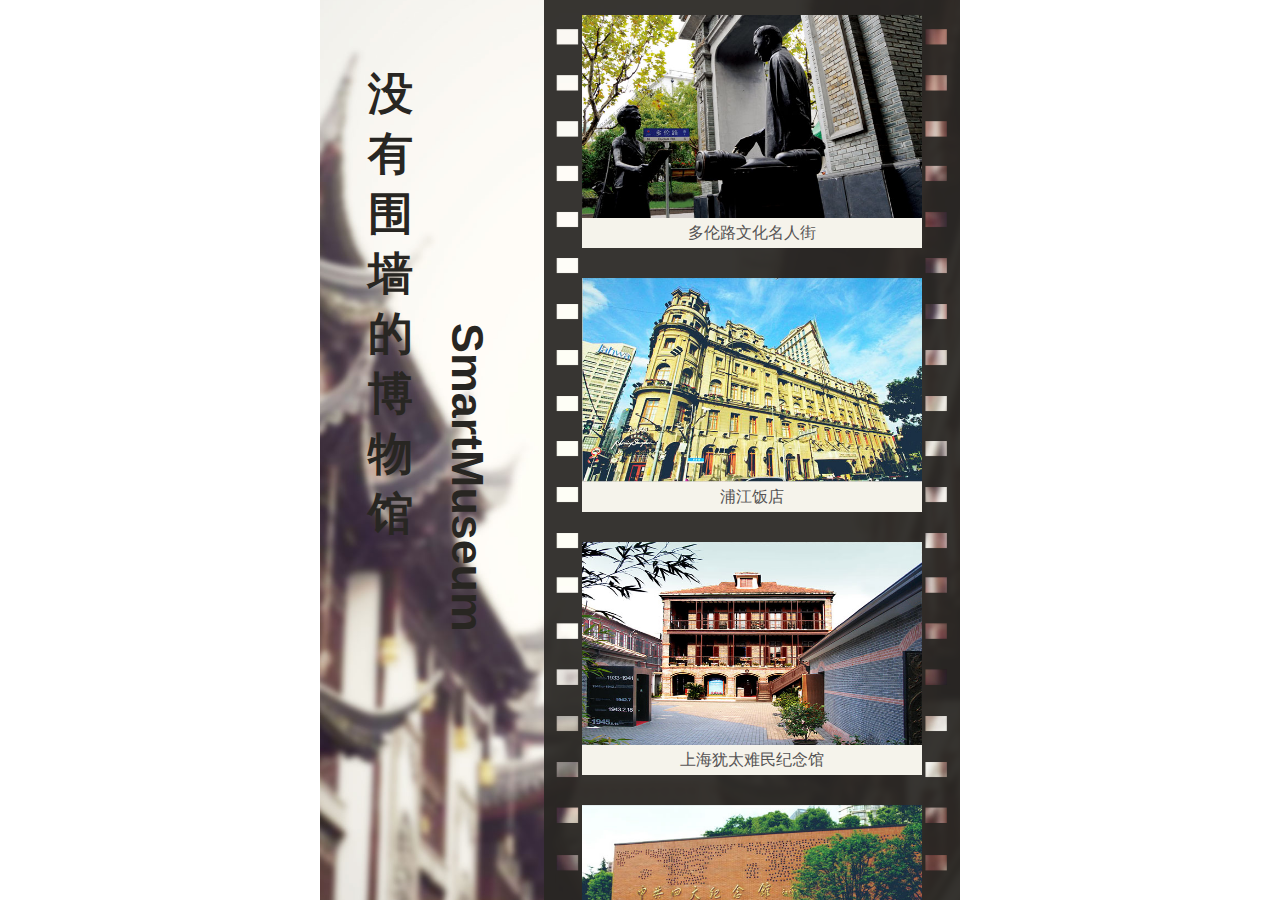
<file: html/ytnmjlg/index.html>
<!doctype html>
<html>
<head>
<meta charset="utf-8">
<meta name="viewport" content="width=device-width, initial-scale=1, maximum-scale=1, user-scalable=no">
<title>首页</title>
<link rel="stylesheet" href="css/common.css">
</head>
<style>
html,body{ width:100%;height:100%;}
</style>
<body>
<div class="wrapper entrybg">
    <div class="content clearfix">
	  <div class="cont-Left rel">
	    <h3 class="h3_title">
		  <span class="title">没有围墙的博物馆</span>
		  <span class="english">SmartMuseum</span>
		</h3>
	  </div>
	  <div class="cont-Right">
	    <img class="film_bg" src="images/film_bg.png"/>
		<ul class="spot">
		    <li>
			  <a href="demo-3.html"><img src="images/a4.jpg"/><p>多伦路文化名人街</p></a>
			</li>
			<li>
			  <a href="demo-4.html"><img src="images/a1.jpg"/><p>浦江饭店</p></a>
			</li>
			<li>
			  <a href="demo.html"><img src="images/a2.jpg"/><p>上海犹太难民纪念馆</p></a>
			</li>
			<li>
			  <a href="demo-2.html"><img src="images/a3.jpg"/><p>中国四大纪念馆</p></a>
			</li>
			<li>
			  <a href="demo-1.html"><img src="images/a5.jpg"/><p>上海山阴路</p></a>
			</li>
		</ul>
	  </div>
	</div>
</div>
<script type="text/javascript" src="js/jquery-1.11.1.min.js"></script>
<script type="text/javascript" src="js/index.js"></script>
<script type="text/javascript" src="js/base.js"></script>
</body>
</html>
</file>
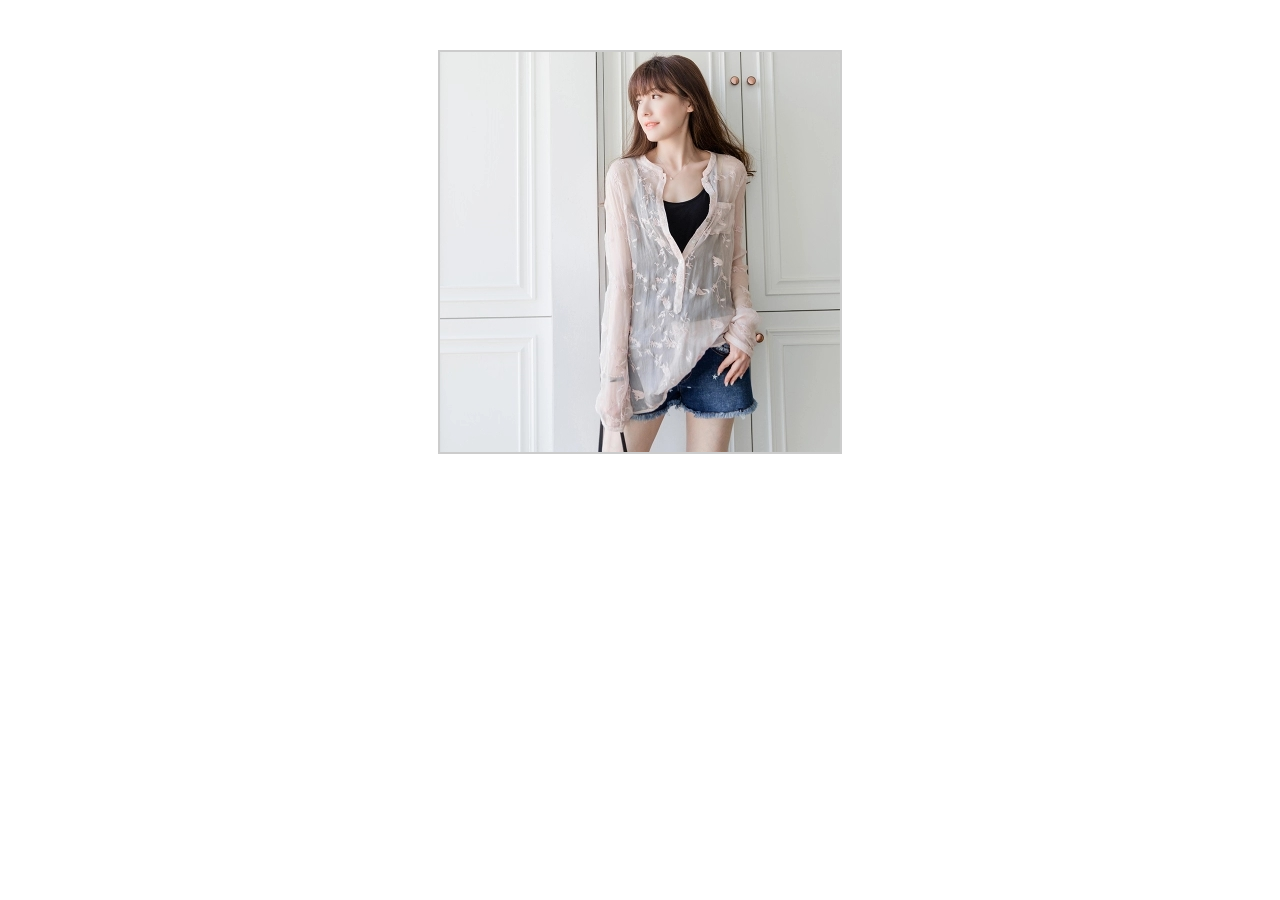
<file: html/fdj/demo.html>
<!DOCTYPE html>
<html lang="en">
<head>
	<meta charset="UTF-8">
	<title>demo</title>
</head>
<style type="text/css">
	*{padding:0; margin:0;}
	img{ vertical-align:middle;}
	.glassBox{width:400px; height:400px; border:2px solid #ccc; margin:50px auto; position:relative;}
	.glassBox .sitem{ position:relative;}
	.sitem span.move{ width:80px; height:100px; display:block; background:#fff; opacity:0.6; filter:alpha(opacity=60); border:1px solid #000; position:absolute; left:0; top:0; display:none;}
	.sitem span.shade{ width:100%; height:100%; background:red; opacity:0; filter:alpha(opacity=0); position:absolute; left:0; top:0; cursor:move;}

	.glassBox .bitem{ position:absolute; width:300px; height:300px; left:420px; top:50px; overflow: hidden; display:none;}
	.glassBox .bitem img{ position:absolute; left:0; top:0;}
</style>
<body>
	<div class="glassBox">
		<div class="sitem">
			<img src="images/small.jpg"/>
			<span class="move"></span>
			<span class="shade"></span>
		</div>
		<div class="bitem"><img src="images/big.jpg"/></div>
	</div>
	<script type="text/javascript" src="js/jquery-1.11.1.min.js"></script>
	<script type="text/javascript">
	  $(function(){
		  $(".sitem span.shade").hover(function(){ //mouseover与mouseout
		  	   $(".sitem span.move").show();
		  	   $(".bitem").show();
		  },function(){
	           $(".sitem span.move").hide();
		  	   $(".bitem").hide();
		  })

		  $(".sitem span.shade").mousemove(function(e){
		  	   var x=e.clientX;  //鼠标与浏览器X轴(左)的坐标（距离）
		  	   var y=e.clientY;  //鼠标与浏览器Y轴（上）的坐标（距离）
		       //console.log(x+"+"+y)
		  	   var l=$(".sitem").offset().left; //获区sitem与浏览器窗口左边距离
		  	   var t=$(".sitem").offset().top;  //获区sitem与浏览器窗口上边距离

               var w=$(".sitem span.move").width()/2;
               var h=$(".sitem span.move").height()/2;

               var _left=x-l-w;  //透明小滑块左边的距离 
		       var _top=y-t-h;   //透明小滑块上面的距离
               
               //做判断，不能让透明区块移出去
		  	   if(_top<0){ //不从上面和下面出去
		  	   	  _top=0
		  	   }else if(_top>$(".sitem span.shade").height()-2*h-2){
                  _top=$(".sitem span.shade").height()-2*h-2
		  	   };

		  	   if(_left<0){//不让从左边和右边出去
                 _left=0
		  	   }else if(_left>$(".sitem span.shade").width()-2*w-2){
                 _left=$(".sitem span.shade").width()-2*w-2 
		  	   };
		  	   //鼠标移动的效果
		  	   $(".sitem span.move").css({left:_left,top:_top});

		  	   var ydmax_w=$(".sitem span.shade").width()-2*w; //透明滑块能滑动最大的宽度
		  	   var ydmax_h=$(".sitem span.shade").height()-2*h;//透明滑块能滑动最大的高度

		  	   var yd_wbl=_left/ydmax_w; //滑动宽度的比例
		  	   var yd_hbl=_top/ydmax_h;  //滑动高度的比例
               
		  	   var b_left=($(".bitem img").width()-$(".bitem").width())*yd_wbl; //大图对应的左边的距离
		  	   var b_top=($(".bitem img").height()-$(".bitem").height())*yd_hbl;//大图对应的上面的距离

		  	   $(".bitem img").css({left:-b_left,top:-b_top});
		  })
	  })
	</script>
</body>
</html>
</file>
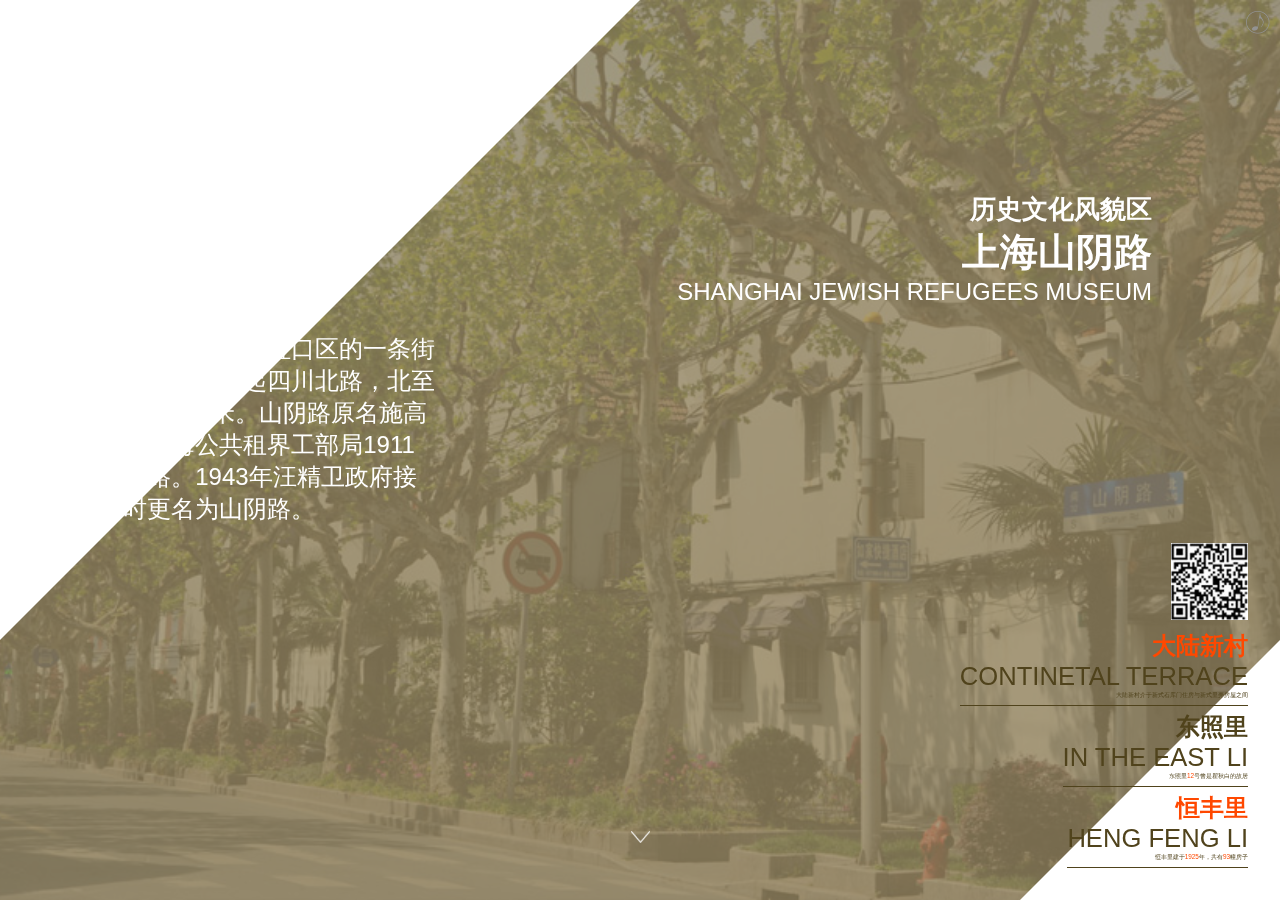
<file: html/ytnmjlg/demo-1.html>
<!DOCTYPE html>
<html lang="en">
<head>
    <meta charset="utf-8">
    <meta http-equiv="X-UA-Compatible" content="IE=edge,chrome=1">
    <meta name="viewport" content="width=device-width, initial-scale=1, maximum-scale=1, user-scalable=no">
    <title>demo</title>
	<link rel="stylesheet" href="css/common.css">
    <link rel="stylesheet" href="css/global.css">
    <link rel="stylesheet" href="src/zepto.fullpage.css">
	<link rel="stylesheet" href="css/jquery.mCustomScrollbar.css">
	<link rel="stylesheet" href="css/swiper.min.css">
	<link rel="stylesheet" href="css/animate.css">
    <style>
        .music{
            position: absolute;
            z-index: 1000;
            right: 0px;
            top: 0px;
            padding: 10px;
            width: 25px;
            height: 25px;
        }
        .music .music-btn {
            display: block;
            padding-left:1px;
            width: 25px;
            height: 25px;
            background-image: url(css/img/music-1.png);
            background-size: 100% 100%;
        }
        .music .music-btn.play {
            background-image: url(css/img/music-0.png);
        }
    </style>
</head>
<body>
    <div id="music" class="music">
        <a class="music-btn"></a>
    </div>
    <div class="wp">
        <div class="wp-inner">
		    <!--page-1-->
            <div class="page page1-img">
			  <div class="left-top"></div>
              <div class="right-bottom"></div>
			  <div class="page1-cent"></div>
			  <div class="center-box">
			    <div class="cen-title js-animate animated" data-animate="fadeIn">
			      <h3><span class="fz4">历史文化风貌区</span><br/><span class="fz6">上海山阴路</span></h3>
				  <p>SHANGHAI JEWISH REFUGEES MUSEUM</p>
				</div>
				<div class="cen-text js-animate animated" data-animate="fadeIn">
				  <p>山阴路是中国上海市虹口区的一条街道，南北走向，南起四川北路，北至祥德路，长651米。山阴路原名施高塔路，为上海公共租界工部局1911年越界筑路。1943年汪精卫政府接收租界时更名为山阴路。</p>
				</div>
			  </div>
			  <div class="right-box">
			    <ul>
				  <!--<li>
					<div class="lump lump1 js-animate animated" data-animate="bounceInRight">
						<img class="code" src="images/code.jpg"/>
						<p class="bold">鲁迅故居</p>
						<p class="fz4">LU XUN'S FORMER RESIDENCE</p>
						<p class="fz1">位于山阴路大陆新村<span class="red">9号</span></p>
					</div>
				  </li>-->
				  <li>
					<div class="lump lump2 js-animate animated" data-animate="bounceInRight">
					    <img class="code" src="images/code.jpg"/>
						<p class="bold red">大陆新村</p>
						<p class="fz4">CONTINETAL TERRACE</p>
						<p class="fz1">大陆新村介于新式石库门住房与新式里弄房屋之间</p>
					</div>
				   </li>
				   <li>
					<div class="lump lump3 js-animate animated" data-animate="bounceInRight">
						<p class="bold">东照里</p>
						<p class="fz4">IN THE EAST LI</p>
						<p class="fz1">东照里<span class="red">12</span>号曾是瞿秋白的故居</p>
					</div>
				   </li>
				   <li>
					<div class="lump lump4 js-animate animated" data-animate="bounceInRight">
						<p class="bold red">恒丰里</p>
						<p class="fz4">HENG FENG LI</p>
						<p class="fz1">恒丰里建于<span class="red">1925</span>年，共有<span class="red">93</span>幢房子</p>
					</div>
				   </li>
				 </ul>
              </div>
			</div>
			<!--page-2-->
            <div class="page page2">
			   <div class="pat20 rel">
				   <div class="b-title js-animate animated" data-animate="zoomIn">
					 <h3>上海山阴路历史文化风貌区简介</h3>
					 <p>Shanghai Shanyin Road Historical protected areas</p>
				   </div>
				   <!--banner图-->
				   <div id="mySwipe" class="proimg_wrap">
					 <ul>
					  <li><img src="images/banner-2.jpg" width="100%"/><p>上海市山阴路历史风貌保护区1</p></li>
					  <li><img src="images/banner-2.jpg" width="100%"/><p>上海市山阴路历史风貌保护区2</p></li>
					  <li><img src="images/banner-2.jpg" width="100%"/><p>上海市山阴路历史风貌保护区3</p></li>
					 </ul>
					 <div class="swipedot"></div>
				   </div>
				   <div class="intro">
				     <p>山阴路是中国上海市虹口区的一条街道，南北走向，南起四川路，北至祥德路，长651米。山阴路原名施高塔路（Scott Road），为上海公共租界工部局1911年越界筑路。山阴路的今世前身。一百年前，今天的山阴路所在地是宝山县的乡间农田。1903年，虹口公共租界越界筑路，将四川路延伸至今鲁迅公园处，沿路两侧陆续繁衍出许多支路，山阴（即绍兴鲁迅先生的故乡）路就是在这样的情况下诞生的，它原名施高塔路。长度仅500米左右的山阴路如同一棵树的主干，它的“枝枝桠桠”里藏着许多独特的风景。到山阴路上走一走，正应了那句“山 阴 道 上，应 接 不 暇 ”。</p></div>
			   </div>
			</div>
			<!--page-3-->
            <div class="page">
			  <div class="page3-top">
			    <img src="images/c5.jpg"/>  
			  </div>
			  <div class="page3-center rel">
			    <img src="images/c-3.jpg"/>
				<div class="page3-text js-animate animated" data-animate="moveUp">
				  <h3>大陆新村<br/>continental terrace</h3>
				  <div class="zoomIn animated w-line" style="animation:zoomIn 1000ms ease 500ms both running;">
					  <svg width="300px" height="300px" viewBox="0 0 300 300" version="1.1" xmlns="http://www.w3.org/2000/svg" xmlns:xlink="http://www.w3.org/1999/xlink" xmlns:sketch="http://www.bohemiancoding.com/sketch/ns" preserveAspectRatio="none meet" style="position:absolute; width: 100%; height:1px; left:0; opacity:0.77;">
						<title>1</title>
						<desc>Created with Sketch.</desc>
						<defs></defs>
						<g id="Page-1" stroke="none" stroke-width="1" fill="none" fill-rule="evenodd" sketch:type="MSPage">
						  <g id="1" class="color1-fill" sketch:type="MSLayerGroup" fill="#fff">
							<g id="Page-1" sketch:type="MSShapeGroup">
							  <rect id="1" x="0" y="0.0794829483" width="100%" height="299.821507"></rect>
							</g>
						  </g>
						</g>
					  </svg>
				  </div>
				  <p>大陆新村，是介于新式石库门住房与新式里弄房屋之间的一种房型。坐北朝南，一共有62号，每弄平均有10埭房屋，弄堂宽约4米。住宅围墙高度与二层窗台齐。推开一楼的铁门，是一条宽约1米的水泥通道，通道的西侧有一块约4平方米的泥地，可以种植一些花草树木。</p>
				</div>
			  </div>
			  <div class="page3-bottom clearfix">
			    <img src="images/c6.jpg"/>
				<img src="images/c7.jpg"/>
		      </div>
			</div>
			<!--page-4-->
            <div class="page">
			  <div class="page4-lt">
			    <div class="rel pad">
				  <h3 class="page4-title js-animate animated" data-animate="bounceInLeft">东照里</h3>
				  <div class="page4-text page4-text1 js-animate animated" data-animate="bounceInLeft">
				    <h5>简介<p>Introduction</p></h5>
				    <p>大陆新村的对面是山阴路133弄，过去的东照里，又称日照里。这里的12号曾是瞿秋白的故居，但是与十步之遥的大陆新村鲁迅故居形成鲜明对比的是，瞿秋白故居既破败又少人知晓。尽管这里在1984年5月就被定为市级文物保护单位，但不知道是因为里面依然住着居民，还是瞿秋白头上的那片历史功过的乌云尚未散去，门口那块仅一尺见方的金属铭牌，实在简陋得令人惊讶。</p>
					<div class="zoomIn animated line" style="animation:zoomIn 1000ms ease 2000ms both running;">
					  <svg width="300px" height="300px" viewBox="0 0 300 300" version="1.1" xmlns="http://www.w3.org/2000/svg" xmlns:xlink="http://www.w3.org/1999/xlink" xmlns:sketch="http://www.bohemiancoding.com/sketch/ns" preserveAspectRatio="none meet" style="position:absolute; width: 100%; height:1px; left:0; opacity:0.77;">
						<title>1</title>
						<desc>Created with Sketch.</desc>
						<defs></defs>
						<g id="Page-1" stroke="none" stroke-width="1" fill="none" fill-rule="evenodd" sketch:type="MSPage">
						  <g id="1" class="color1-fill" sketch:type="MSLayerGroup" fill="#783f04">
							<g id="Page-1" sketch:type="MSShapeGroup">
							  <rect id="1" x="0" y="0.0794829483" width="100%" height="299.821507"></rect>
							</g>
						  </g>
						</g>
					  </svg>
					</div>
				  </div>
				</div>
			  </div>
			  <div class="page4-rt">
			    <div class="rtimg rtimg1 js-animate animated" data-animate="moveLeft">
			      <img src="images/d-4.jpg"/>
				</div>
				<div class="rtimg rtimg2 js-animate animated" data-animate="moveLeft">
				  <img src="images/d-5.jpg"/>
				</div>
				<div class="rtimg rtimg3 js-animate animated" data-animate="moveLeft">
				  <img src="images/d-6.jpg"/>
				</div>
			  </div>
			</div>
			<!--page-5-->
            <div class="page">
			  <div class="page5-top rel js-animate animated" data-animate="bounceInDown">
			    <img src="images/e-5.jpg"/>
				<div class="topbox js-animate animated" data-animate="moveUp">
				  <h3><span class="fz3">QIAN AI LI</span> 甜爱路</h3>
				  <p>最初系日商东亚兴业株式会社的产业，建于二十世纪二十年代初</p>
				</div>
			  </div>
			  <div class="page5-center clearfix">
			     <div class="cent_lt js-animate animated" data-animate="fadeIn">
				   <img src="images/e-6.jpg"/>
				 </div>
				 <div class="cent_rt js-animate animated" data-animate="fadeIn">
				   <img src="images/e-7.jpg"/>
				 </div>
			  </div>
			  <div class="page5-bottom clearfix">
			     <div class="bot_lt js-animate animated" data-animate="bounceInLeft">
				   <img src="images/e-8.jpg"/>
				 </div>
				 <div class="bot_rt js-animate animated" data-animate="moveUp">
				    <div class="case">
					  <h3>花园里</h3>
					  <div class="silo-text">山阴路145弄，是一排灰色拉毛墙的三层建筑。这里的2号曾居住过另一位著名日本友人尾崎秀实。</div>
					</div>
				 </div>
			  </div>
			</div>
			<!--page-6-->
			<div class="page page6-img">
			  <div class="page6-bottom js-animate animated" data-animate="bounceInRight">
				  <div class="item-1">
					<h3>恒丰里</h3>
					<p>HENG FENG LI</p>
				  </div>
				  <!-- <div class="item-2 js-animate animated" data-animate="bounceInRight">
				  					<p>从四川北路进入山阴路，右手边的前半部分是一大片由四达里、恒丰里和恒盛里三条弄堂组成的建筑群。</p>
				  </div> -->
			  </div>
			  <div class="page6-shade">
				  <span onClick="window.location.href='index.html'" class="abs-lt"><i class="i-return"></i>返回</span>
				  <span class="abs-rt"><i class="i-close"></i>关闭</span>
				  <div class="shade-text js-animate animated" data-animate="moveUp">
				    <h3>景点概述</h3>
					<p class="line-lr">SCENIC SPOT OVERVIEW</p>
					<div class="txt">
					  <p>从四川北路进入山阴路，右手边的前半部分是一大片由四达里、恒丰里和恒盛里三条弄堂组成的建筑群。这三条里弄的建筑式样大抵相仿，基本都是清水红砖的三层楼房，总共包括三百多幢房子；弄堂之间的小巷似纵横阡陌，四通八达，外来人走进去仿佛到了迷宫，所以居住在附近几十年的我，除了四达里外，一直搞不清恒丰里和恒盛里的具体区分。恒盛里的门牌号现在是属于宝安路160弄，而且四达里和恒丰里的大部分属于石库门，恒盛里则属于新式里弄，有矮墙围住的小花园，门楣和窗框的石头装饰很漂亮，后门有圆狐形门廊，三楼朝南有半圆形铸铁阳台。
</p>
                      <p>在上海，统称为石库门的建筑其实也有等级之分，象恒丰里和四达里就属于石库门类别里的佼佼者。不仅外立面美观，山墙山花讲究，内部设施也比较完备，有当时颇为先进的抽水马桶。</p> 
					</div>
				  </div>
			  </div>
			</div>
        </div>
    </div>
    <span class="start"><b></b></span>
<script type="text/javascript" src="js/zepto.min.js"></script>
<script src="src/zepto.fullpage.js"></script>
<script src="js/swipe.js"></script>
<script src="js/index.js"></script>
<script src="js/base.js"></script>
<script>
	$('.wp-inner').fullpage({
        start: 0,
		change: function (e) {
			// 移除动画属性
			$('.page').eq(e.cur).find('.js-animate').each(function() {
				$(this).removeClass($(this).data('animate')).hide();
			});
		},
		afterChange: function (e) {
			// 添加动画属性
			$('.page').eq(e.cur).find('.js-animate')
				.each(function () {
					$(this).addClass($(this).data('animate')).show();
			});
		}
	});
	
	//背景音乐
	var bgAudio = new Audio();
	bgAudio.loadStatus = 'unload';
	bgAudio.loop = true;
	function loadAudio(audio, url, callback) {
		audio.src = url;
		audio.load();
		audio.addEventListener('canplay', function () {
			bgAudio.loadStatus = 'loaded';
			callback();
		});
		audio.addEventListener('loadstart', function () {
			bgAudio.loadStatus = 'loading';
		});
	}
	function playAudio(){
		if (bgAudio.loadStatus === 'unload') {
			loadAudio(bgAudio, 'media/bg.mp3', function () {
				playAudio();
			});
			return 1;
		}
	
		bgAudio.play();
	}
	function stopAudio() {
		bgAudio.pause();
	}
	bgAudio.addEventListener('playing' ,function (e) {
		$('#music .music-btn').addClass('play');
	});
	bgAudio.addEventListener('pause' ,function (e) {
		$('#music .music-btn').removeClass('play');
	});
	
	$('body').one('touchstart', function () {
		playAudio();
		$('#music').on('touchstart', function (e) {
			if (bgAudio.paused) {
				playAudio();
				return 0;
			}
			stopAudio();
			return 1;
		});
	});
	window.onload = function() {
		if (bgAudio.loadStatus !== 'unload') {return;}
		playAudio();
	};
</script> 
<script type="text/javascript">!window.jQuery && document.write(unescape('%3Cscript src="js/jquery-1.11.1.min.js"%3E%3C/script%3E'))</script>
<script type="text/javascript" src="js/jquery.mCustomScrollbar.concat.min.js"></script>
<script>
(function($){
	$(window).load(function(){
		$(".intro").mCustomScrollbar({
			set_width:false, /*optional element width: boolean, pixels, percentage*/
			set_height:false, /*optional element height: boolean, pixels, percentage*/
			horizontalScroll:false, /*scroll horizontally: boolean*/
			scrollInertia:950, /*scrolling inertia: integer (milliseconds)*/
			mouseWheel:true, /*mousewheel support: boolean*/
			mouseWheelPixels:"auto", /*mousewheel pixels amount: integer, "auto"*/
			autoDraggerLength:true, /*auto-adjust scrollbar dragger length: boolean*/
			autoHideScrollbar:false, /*auto-hide scrollbar when idle*/
			scrollButtons:{ /*scroll buttons*/
				enable:false, /*scroll buttons support: boolean*/
				scrollType:"continuous", /*scroll buttons scrolling type: "continuous", "pixels"*/
				scrollSpeed:"auto", /*scroll buttons continuous scrolling speed: integer, "auto"*/
				scrollAmount:40 /*scroll buttons pixels scroll amount: integer (pixels)*/
			},
			advanced:{
				updateOnBrowserResize:true, /*update scrollbars on browser resize (for layouts based on percentages): boolean*/
				updateOnContentResize:false, /*auto-update scrollbars on content resize (for dynamic content): boolean*/
				autoExpandHorizontalScroll:false, /*auto-expand width for horizontal scrolling: boolean*/
				autoScrollOnFocus:true, /*auto-scroll on focused elements: boolean*/
				normalizeMouseWheelDelta:false /*normalize mouse-wheel delta (-1/1)*/
			},
			contentTouchScroll:true, /*scrolling by touch-swipe content: boolean*/
			callbacks:{
				onScrollStart:function(){}, /*user custom callback function on scroll start event*/
				onScroll:function(){}, /*user custom callback function on scroll event*/
				onTotalScroll:function(){}, /*user custom callback function on scroll end reached event*/
				onTotalScrollBack:function(){}, /*user custom callback function on scroll begin reached event*/
				onTotalScrollOffset:0, /*scroll end reached offset: integer (pixels)*/
				onTotalScrollBackOffset:0, /*scroll begin reached offset: integer (pixels)*/
				whileScrolling:function(){} /*user custom callback function on scrolling event*/
			},
			theme:"light" /*"light", "dark", "light-2", "dark-2", "light-thick", "dark-thick", "light-thin", "dark-thin"*/
		});
	});
})(jQuery);
</script>
</body>
</html>
</file>
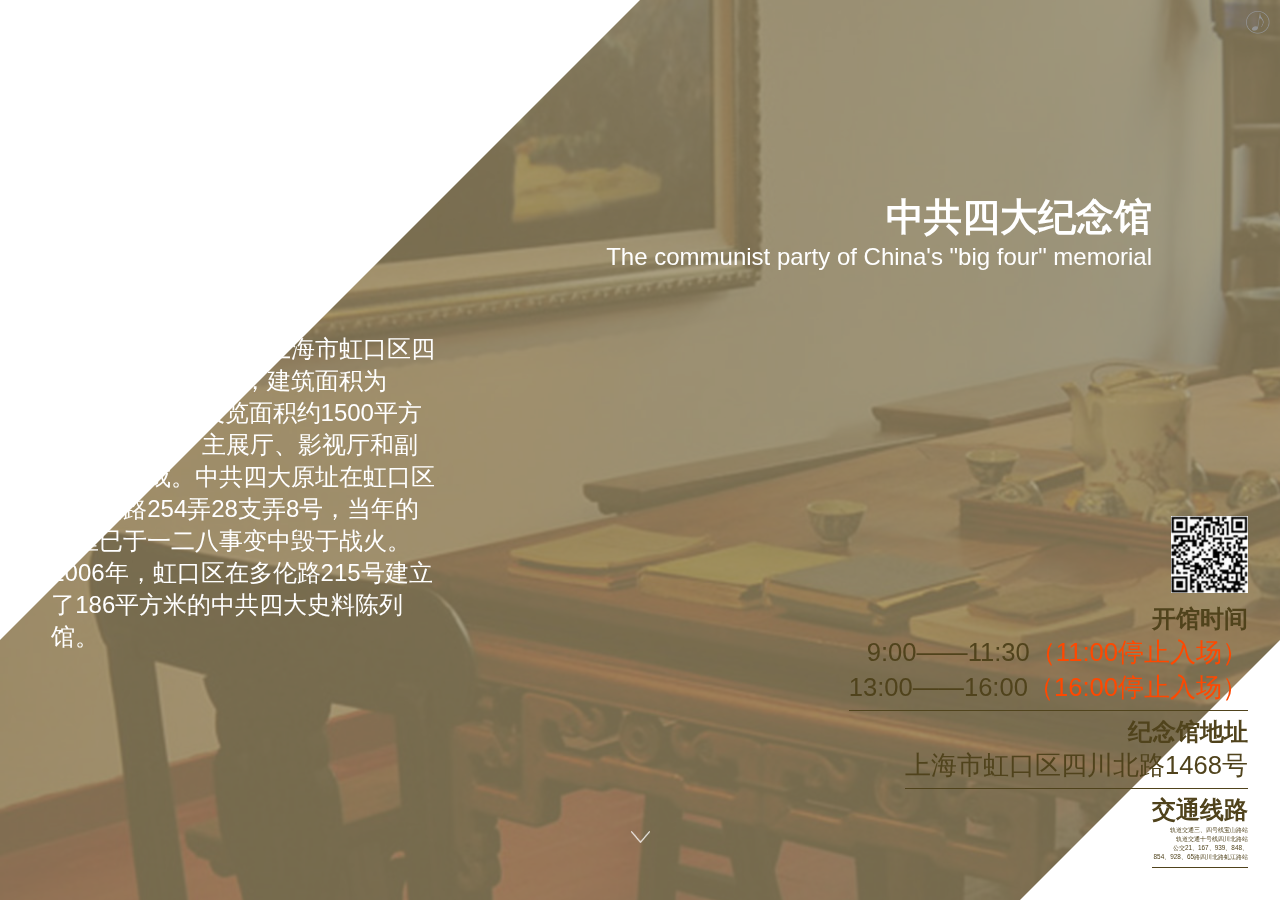
<file: html/ytnmjlg/demo-2.html>
<!DOCTYPE html>
<html lang="en">
<head>
    <meta charset="utf-8">
    <meta http-equiv="X-UA-Compatible" content="IE=edge,chrome=1">
    <meta name="viewport" content="width=device-width, initial-scale=1, maximum-scale=1, user-scalable=no">
    <title>demo</title>
	<link rel="stylesheet" href="css/common.css">
    <link rel="stylesheet" href="css/global.css">
    <link rel="stylesheet" href="src/zepto.fullpage.css">
	<link rel="stylesheet" href="css/jquery.mCustomScrollbar.css">
	<link rel="stylesheet" href="css/swiper.min.css">
	<link rel="stylesheet" href="css/animate.css">
    <style>
        .music{
            position: absolute;
            z-index: 1000;
            right: 0px;
            top: 0px;
            padding: 10px;
            width: 25px;
            height: 25px;
        }
        .music .music-btn {
            display: block;
            padding-left:1px;
            width: 25px;
            height: 25px;
            background-image: url(css/img/music-1.png);
            background-size: 100% 100%;
        }
        .music .music-btn.play {
            background-image: url(css/img/music-0.png);
        }
    </style>
</head>
<body>
    <div id="music" class="music">
        <a class="music-btn"></a>
    </div>
    <div class="wp">
        <div class="wp-inner">
		    <!--page-1-->
            <div class="page page1-img2">
			  <div class="left-top"></div>
              <div class="right-bottom"></div>
			  <div class="page1-cent"></div>
			  <div class="center-box">
			    <div class="cen-title js-animate animated" data-animate="fadeIn">
			      <h3><span class="fz6">中共四大纪念馆</span></h3>
				  <p>The communist party of China's "big four" memorial  </p>
				</div>
				<div class="cen-text js-animate animated" data-animate="fadeIn">
				  <p>中共四大纪念馆位于上海市虹口区四川北路绿地公园内，建筑面积为3180平方米，展览面积约1500平方米，由序厅、
主展厅、影视厅和副展厅等组成。中共四大原址在虹口区东宝兴路254弄28支弄8号，当年的房屋已于一二八事变中毁于战火。2006年，虹口区在多伦路215号建立了186平方米的中共四大史料陈列馆。</p>
				</div>
			  </div>
			  <div class="right-box">
			    <ul>
				  <li>
					<div class="lump lump1 js-animate animated" data-animate="bounceInRight">
						<img class="code" src="images/code.jpg"/>
						<p class="bold">开馆时间</p>
						<p class="fz4">9:00——11:30<span class="red">（11:00停止入场）</span></p>
						<p class="fz4">13:00——16:00<span class="red">（16:00停止入场）</span></p>
					</div>
				  </li>
				  <li>
					<div class="lump lump2 js-animate animated" data-animate="bounceInRight">
						<p class="bold">纪念馆地址</p>
						<p class="fz4">上海市虹口区四川北路1468号 </p>
					</div>
				   </li>
				   <li>
					<div class="lump lump3 js-animate animated" data-animate="bounceInRight">
						<p class="bold">交通线路</p>
						<p class="fz1">轨道交通三、四号线宝山路站<br>轨道交通十号线四川北路站<br>公交21、167、939、848、
<br>854、928、65路四川北路虬江路站</p>
					</div>
				   </li>
				 </ul>
              </div>
			</div>
			<!--page-2-->
            <div class="page page2">
			   <div class="pat20 rel">
				   <div class="b-title js-animate animated" data-animate="zoomIn">
					 <h3>中共四大纪念馆</h3>
					 <p>The communist party of China's "big four" memorial</p>
				   </div>
				   <!--banner图-->
				   <div id="mySwipe" class="proimg_wrap">
					 <ul>
					  <li><img src="images/banner-3.jpg" width="100%"/><p>中共“四大”纪念馆1</p></li>
					  <li><img src="images/banner-3.jpg" width="100%"/><p>中共“四大”纪念馆2</p></li>
					  <li><img src="images/banner-3.jpg" width="100%"/><p>中共“四大”纪念馆3</p></li>
					 </ul>
					 <div class="swipedot"></div>
				   </div>
				   <div class="intro">
				     <p>中共四大纪念馆位于上海市虹口区四川北路绿地公园内，建筑面积为3180平方米，展览面积约1500平方米，由序厅、主展厅、影视厅和副展厅等组成。中共“四大”原址在虹口区东宝兴路254弄28支弄8号，当年的房屋已于一二八事变中毁于战火。2006年，虹口区在多伦路215号建立了186平方米的中共“四大”史料陈列馆。而异地重建的中共“四大”纪念馆，一方面将弥补中共“四大”史料陈列馆规模较小的遗憾，另一方面还将弥补建国前在国内召开的6次代表大会唯有“四大”没有建立正式纪念馆的遗憾。2014年3月成为本市中小学生3月起刷学生证可进78家社会场馆的场馆之一</p></div>
			   </div>
			</div>
			<!--page-5-->
            <div class="page">
			  <div class="page5-top rel js-animate animated" data-animate="bounceInDown">
			    <img src="images/e-9.jpg"/>
				<div class="topbox js-animate animated" data-animate="moveUp">
				  <h3><span class="fz3">memorial hall OUTSIDE</span> 纪念馆外观</h3>
				  <p>建筑面积为3180平方米，展览面积约1500平方米。</p>
				</div>
			  </div>
			  <div class="page5-center clearfix">
			     <div class="cent_lt js-animate animated" data-animate="fadeIn">
				   <img src="images/e-10.jpg"/>
				 </div>
				 <div class="cent_rt js-animate animated" data-animate="fadeIn">
				   <img src="images/e-11.jpg"/>
				 </div>
			  </div>
			  <div class="page5-bottom clearfix">
			     <div class="bot_lt js-animate animated" data-animate="bounceInLeft">
				   <img src="images/e-12.jpg"/>
				 </div>
				 <div class="bot_rt js-animate animated" data-animate="moveUp">
				    <div class="case">
					  <h3>纪念馆各展厅</h3>
					  <div class="silo-text">山阴路145弄，是一排灰色拉毛墙的三层建筑。这里的2号曾居住过另一位著名日本友人尾崎秀实。</div>
					</div>
				 </div>
			  </div>
			</div>
			<!--page-6-->
			<div class="page page6-img2">
			  <div class="page6-bottom js-animate animated" data-animate="bounceInRight">
				  <div class="item-1">
					<h3>讲述会议</h3>
					<p>About the meeting </p>
				  </div>
				  <div class="item-2 js-animate animated" data-animate="bounceInRight">
					<p>中共“四大”纪念馆在设计布展过程中，将始终贯穿“事为魂、史为桥、讲述会议”的理念，以党史知识与文化内涵为血脉，凸显中共“四大”的重要意义。</p>
				  </div>
			  </div>
			  <div class="page6-shade">
				  <span onClick="window.location.href='index.html'" class="abs-lt"><i class="i-return"></i>返回</span>
				  <span class="abs-rt"><i class="i-close"></i>关闭</span>
				  <div class="shade-text js-animate animated" data-animate="moveUp">
				    <h3>活动概述</h3>
					<p class="line-lr">SUMMARY OF ACTIVITIES</p>
					<div class="txt">
					  <p>中共“四大”纪念馆位于上海市虹口区四川北路绿地公园内，建筑面积为3180平方米，展览面积约1500平方米，由序厅、主展厅、影视厅和副展厅等组成。中共“四大”原址在虹口区东宝兴路254弄28支弄8号，当年的房屋已于一二八事变中毁于战火。2006年，虹口区在多伦路215号建立了186平方米的中共“四大”史料陈列馆。而异地重建的中共“四大”纪念馆，一方面将弥补中共“四大”史料陈列馆规模较小的遗憾，另一方面还将弥补建国前在国内召开的6次代表大会唯有“四大”没有建立正式纪念馆的遗憾。2014年3月成为本市中小学生3月起刷学生证可进78家社会场馆的场馆之一</p> 
					</div>
				  </div>
			  </div>
			</div>
        </div>
    </div>
    <span class="start"><b></b></span>
<script type="text/javascript" src="js/zepto.min.js"></script>
<script src="src/zepto.fullpage.js"></script>
<script src="js/swipe.js"></script>
<script src="js/index.js"></script>
<script src="js/base.js"></script>
<script>
	$('.wp-inner').fullpage({
        start: 0,
		change: function (e) {
			// 移除动画属性
			$('.page').eq(e.cur).find('.js-animate').each(function() {
				$(this).removeClass($(this).data('animate')).hide();
			});
		},
		afterChange: function (e) {
			// 添加动画属性
			$('.page').eq(e.cur).find('.js-animate')
				.each(function () {
					$(this).addClass($(this).data('animate')).show();
			});
		}
	});
	
	//背景音乐
	var bgAudio = new Audio();
	bgAudio.loadStatus = 'unload';
	bgAudio.loop = true;
	function loadAudio(audio, url, callback) {
		audio.src = url;
		audio.load();
		audio.addEventListener('canplay', function () {
			bgAudio.loadStatus = 'loaded';
			callback();
		});
		audio.addEventListener('loadstart', function () {
			bgAudio.loadStatus = 'loading';
		});
	}
	function playAudio(){
		if (bgAudio.loadStatus === 'unload') {
			loadAudio(bgAudio, 'media/bg.mp3', function () {
				playAudio();
			});
			return 1;
		}
	
		bgAudio.play();
	}
	function stopAudio() {
		bgAudio.pause();
	}
	bgAudio.addEventListener('playing' ,function (e) {
		$('#music .music-btn').addClass('play');
	});
	bgAudio.addEventListener('pause' ,function (e) {
		$('#music .music-btn').removeClass('play');
	});
	
	$('body').one('touchstart', function () {
		playAudio();
		$('#music').on('touchstart', function (e) {
			if (bgAudio.paused) {
				playAudio();
				return 0;
			}
			stopAudio();
			return 1;
		});
	});
	window.onload = function() {
		if (bgAudio.loadStatus !== 'unload') {return;}
		playAudio();
	};
</script> 
<script type="text/javascript">!window.jQuery && document.write(unescape('%3Cscript src="js/jquery-1.11.1.min.js"%3E%3C/script%3E'))</script>
<script type="text/javascript" src="js/jquery.mCustomScrollbar.concat.min.js"></script>
<script>
(function($){
	$(window).load(function(){
		$(".intro").mCustomScrollbar({
			set_width:false, /*optional element width: boolean, pixels, percentage*/
			set_height:false, /*optional element height: boolean, pixels, percentage*/
			horizontalScroll:false, /*scroll horizontally: boolean*/
			scrollInertia:950, /*scrolling inertia: integer (milliseconds)*/
			mouseWheel:true, /*mousewheel support: boolean*/
			mouseWheelPixels:"auto", /*mousewheel pixels amount: integer, "auto"*/
			autoDraggerLength:true, /*auto-adjust scrollbar dragger length: boolean*/
			autoHideScrollbar:false, /*auto-hide scrollbar when idle*/
			scrollButtons:{ /*scroll buttons*/
				enable:false, /*scroll buttons support: boolean*/
				scrollType:"continuous", /*scroll buttons scrolling type: "continuous", "pixels"*/
				scrollSpeed:"auto", /*scroll buttons continuous scrolling speed: integer, "auto"*/
				scrollAmount:40 /*scroll buttons pixels scroll amount: integer (pixels)*/
			},
			advanced:{
				updateOnBrowserResize:true, /*update scrollbars on browser resize (for layouts based on percentages): boolean*/
				updateOnContentResize:false, /*auto-update scrollbars on content resize (for dynamic content): boolean*/
				autoExpandHorizontalScroll:false, /*auto-expand width for horizontal scrolling: boolean*/
				autoScrollOnFocus:true, /*auto-scroll on focused elements: boolean*/
				normalizeMouseWheelDelta:false /*normalize mouse-wheel delta (-1/1)*/
			},
			contentTouchScroll:true, /*scrolling by touch-swipe content: boolean*/
			callbacks:{
				onScrollStart:function(){}, /*user custom callback function on scroll start event*/
				onScroll:function(){}, /*user custom callback function on scroll event*/
				onTotalScroll:function(){}, /*user custom callback function on scroll end reached event*/
				onTotalScrollBack:function(){}, /*user custom callback function on scroll begin reached event*/
				onTotalScrollOffset:0, /*scroll end reached offset: integer (pixels)*/
				onTotalScrollBackOffset:0, /*scroll begin reached offset: integer (pixels)*/
				whileScrolling:function(){} /*user custom callback function on scrolling event*/
			},
			theme:"light" /*"light", "dark", "light-2", "dark-2", "light-thick", "dark-thick", "light-thin", "dark-thin"*/
		});
	});
})(jQuery);
</script>
</body>
</html>
</file>
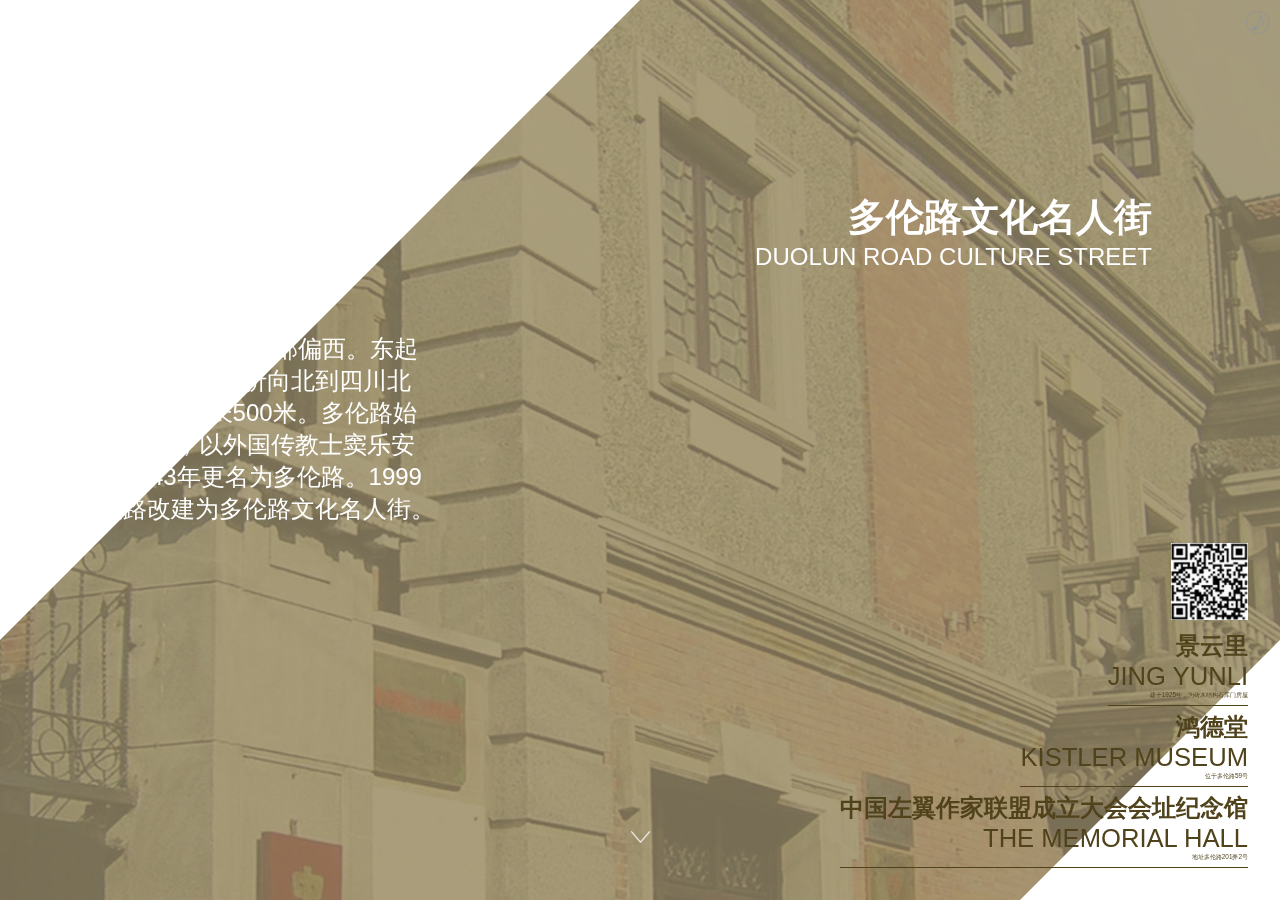
<file: html/ytnmjlg/demo-3.html>
<!DOCTYPE html>
<html lang="en">
<head>
    <meta charset="utf-8">
    <meta http-equiv="X-UA-Compatible" content="IE=edge,chrome=1">
    <meta name="viewport" content="width=device-width, initial-scale=1, maximum-scale=1, user-scalable=no">
    <title>demo</title>
	<link rel="stylesheet" href="css/common.css">
    <link rel="stylesheet" href="css/global.css">
    <link rel="stylesheet" href="src/zepto.fullpage.css">
	<link rel="stylesheet" href="css/jquery.mCustomScrollbar.css">
	<link rel="stylesheet" href="css/swiper.min.css">
	<link rel="stylesheet" href="css/animate.css">
    <style>
        .music{
            position: absolute;
            z-index: 1000;
            right: 0px;
            top: 0px;
            padding: 10px;
            width: 25px;
            height: 25px;
        }
        .music .music-btn {
            display: block;
            padding-left:1px;
            width: 25px;
            height: 25px;
            background-image: url(css/img/music-1.png);
            background-size: 100% 100%;
        }
        .music .music-btn.play {
            background-image: url(css/img/music-0.png);
        }
    </style>
</head>
<body>
    <div id="music" class="music">
        <a class="music-btn"></a>
    </div>
    <div class="wp">
        <div class="wp-inner">
		    <!--page-1-->
            <div class="page page1-img3">
			  <div class="left-top"></div>
              <div class="right-bottom"></div>
			  <div class="page1-cent"></div>
			  <div class="center-box">
			    <div class="cen-title js-animate animated" data-animate="fadeIn">
			      <h3><span class="fz6">多伦路文化名人街</span></h3>
				  <p>DUOLUN ROAD CULTURE STREET</p>
				</div>
				<div class="cen-text js-animate animated" data-animate="fadeIn">
				  <p>多伦路
位于虹口区中部偏西。东起四川北路，向西再折向北到四川北路，成L型。全长500米。多伦路始筑于1911年，以外国传教士窦乐安命名。1943年更名为多伦路。1999年多伦路改建为多伦路文化名人街。</p>
				</div>
			  </div>
			  <div class="right-box">
			    <ul>
				  <li>
					<div class="lump lump1 js-animate animated" data-animate="bounceInRight">
						<img class="code" src="images/code.jpg"/>
						<p class="bold">景云里</p>
						<p class="fz4">JING YUNLI</p>
						<p class="fz1">建于1925年，为砖木结构石库门房屋</p>
					</div>
				  </li>
				  <li>
					<div class="lump lump2 js-animate animated" data-animate="bounceInRight">
						<p class="bold">鸿德堂</p>
						<p class="fz4">KISTLER MUSEUM</p>
						<p class="fz1">位于多伦路59号</p>
					</div>
				   </li>
				   <li>
					<div class="lump lump3 js-animate animated" data-animate="bounceInRight">
						<p class="bold">中国左翼作家联盟成立大会会址纪念馆</p>
						<p class="fz4">THE MEMORIAL HALL</p>
						<p class="fz1">地址多伦路201弄2号</p>
					</div>
				   </li>
				 </ul>
              </div>
			</div>
			<!--page-2-->
            <div class="page page2">
			   <div class="pat20 rel">
				   <div class="b-title js-animate animated" data-animate="zoomIn">
					 <h3>多伦路文化名人街街简介</h3>
					 <p>Brief introduction of Duolun Road Culture Street</p>
				   </div>
				   <!--banner图-->
				   <div id="mySwipe" class="proimg_wrap">
					 <ul>
					  <li><img src="images/banner-4.jpg" width="100%"/><p>多伦路街景1</p></li>
					  <li><img src="images/banner-4.jpg" width="100%"/><p>多伦路街景2</p></li>
					  <li><img src="images/banner-4.jpg" width="100%"/><p>多伦路街景3</p></li>
					 </ul>
					 <div class="swipedot"></div>
				   </div>
				   <div class="intro">
				     <p>多伦路，原名窦乐安路，位于虹口区东江湾路146号，路不过550米长，却蜿蜒蛇行，曲径道幽。这几年修葺翻新后，再现了20世纪二三十年代的沪上的人文风情。多伦路文化街是上海的一条小街，南傍四川北路商贸闹市，北邻鲁迅公园、虹口足球场，背靠内环高架、轻轨明珠线，动静相间一里有余。街短而窄，路曲且幽。夹街小楼，栉比鳞次，风格各异。多伦路文化街虽在地图上难有立锥之地，但在近现代中国文化史上却是浓墨重彩的一笔。多伦路的路面用石块铺成，路两边的各式洋楼涂饰一新，门面洞开，皆为雅商，字画，古董，红木器具，一路列过去，甚是</p></div>
			   </div>
			</div>
			<!--page-3-->
            <div class="page">
			  <div class="page3-top">
			    <img src="images/c8.jpg"/>  
			  </div>
			  <div class="page3-center rel">
			    <img src="images/c-3.jpg"/>
				<div class="page3-text js-animate animated" data-animate="moveUp">
				  <h3>街道特色<br/>STREET FEATURES</h3>
				  <div class="zoomIn animated w-line" style="animation:zoomIn 1000ms ease 500ms both running;">
					  <svg width="300px" height="300px" viewBox="0 0 300 300" version="1.1" xmlns="http://www.w3.org/2000/svg" xmlns:xlink="http://www.w3.org/1999/xlink" xmlns:sketch="http://www.bohemiancoding.com/sketch/ns" preserveAspectRatio="none meet" style="position:absolute; width: 100%; height:1px; left:0; opacity:0.77;">
						<title>1</title>
						<desc>Created with Sketch.</desc>
						<defs></defs>
						<g id="Page-1" stroke="none" stroke-width="1" fill="none" fill-rule="evenodd" sketch:type="MSPage">
						  <g id="1" class="color1-fill" sketch:type="MSLayerGroup" fill="#fff">
							<g id="Page-1" sketch:type="MSShapeGroup">
							  <rect id="1" x="0" y="0.0794829483" width="100%" height="299.821507"></rect>
							</g>
						  </g>
						</g>
					  </svg>
				  </div>
				  <p>多伦路的路面用石块铺成，女人的高跟鞋在上面格外的清脆。这条在地图上难觅其踪的小街，在中国近代文化史上却写下了浓重的一笔。诸多彪炳史册的文化名人如鲁迅、瞿秋白、郭沫若、茅盾等曾在这里聚首、呐喊、战斗。从一个侧面集中显现了了这个历史印迹和文化缩影。</p>
				</div>
			  </div>
			  <div class="page3-bottom clearfix">
			    <img src="images/c9.jpg"/>
				<img src="images/c10.jpg"/>
		      </div>
			</div>
			<!--page-5-->
            <div class="page">
			  <div class="page5-top rel js-animate animated" data-animate="bounceInDown">
			    <img src="images/e-13.jpg"/>
				<div class="topbox js-animate animated" data-animate="moveUp">
				  <h3>景云里</h3>
				  <p>二、三十年代鲁迅、陈望道、茅盾、柔石等大批文化名人曾在此居住</p>
				</div>
			  </div>
			  <div class="page5-center clearfix">
			     <div class="cent_lt js-animate animated" data-animate="fadeIn">
				   <img src="images/e-14.jpg"/>
				 </div>
				 <div class="cent_rt js-animate animated" data-animate="fadeIn">
				   <img src="images/e-15.jpg"/>
				 </div>
			  </div>
			  <div class="page5-bottom clearfix">
			     <div class="bot_lt js-animate animated" data-animate="bounceInLeft">
				   <img src="images/e16.jpg"/>
				 </div>
				 <div class="bot_rt js-animate animated" data-animate="moveUp">
				    <div class="case">
					  <h3>鸿德堂</h3>
					  <div class="silo-text">鸿德堂位于多伦路59号，是一座具有中国殿宇特色的基督教堂。建造于1928年。教堂主体建筑为坐南朝北两层楼，建筑面积700多平方米。</div>
					</div>
				 </div>
			  </div>
			</div>
			<!--page-6-->
			<div class="page page6-img3">
			  <div class="page6-bottom js-animate animated" data-animate="bounceInRight">
				  <div class="item-1">
					<h3>左联纪念馆</h3>
					<p>THE MEMORIAL HALL</p>
				  </div>
			  </div>
			  <div class="page6-shade">
				  <span onClick="window.location.href='index.html'" class="abs-lt"><i class="i-return"></i>返回</span>
				  <span class="abs-rt"><i class="i-close"></i>关闭</span>
				  <div class="shade-text js-animate animated" data-animate="moveUp">
				    <h3>活动概述</h3>
					<p class="line-lr">SUMMARY OF ACTIVITIES</p>
					<div class="txt">
					  <p> 多伦路是上海虹口区的一条小街，毗邻山阴路与长春路隔街相望，全长五百多米，路虽短却幽深，夹街小楼，栉比鳞次。象这样的小街小巷，在上海的大小马路中实在是太多了，而这多伦路不同在于它是一个卧虎藏龙之地，在中国近现代史上，这条五百米的街道居住着众多的文化名人，像鲁迅、茅盾、郭沫若、叶圣陶、柔石、冯雪峰及日本友人内山完造等，都曾经在这条小街上生活居住过，多伦路可以说是20世纪二三十年代的文化界的大本营，中华艺术大学旧址曾经是中国左翼作家联盟成立大会的会场，多伦路上铭牌介绍：夏衍、冯雪峰、瞿秋白、柔石、许幸之、潘汉年、张爱萍都在这条小街上活动过；抗战胜利后，这里还有汤恩伯、孔祥熙和白崇禧的公馆，台湾著名作家白先勇的童年就是在多伦路210号的白公馆里度过的，在一条500多米的小街上集</p> 
					</div>
				  </div>
			  </div>
			</div>
        </div>
    </div>
    <span class="start"><b></b></span>
<script type="text/javascript" src="js/zepto.min.js"></script>
<script src="src/zepto.fullpage.js"></script>
<script src="js/swipe.js"></script>
<script src="js/index.js"></script>
<script src="js/base.js"></script>
<script>
	$('.wp-inner').fullpage({
        start: 0,
		change: function (e) {
			// 移除动画属性
			$('.page').eq(e.cur).find('.js-animate').each(function() {
				$(this).removeClass($(this).data('animate')).hide();
			});
		},
		afterChange: function (e) {
			// 添加动画属性
			$('.page').eq(e.cur).find('.js-animate')
				.each(function () {
					$(this).addClass($(this).data('animate')).show();
			});
		}
	});
	
	//背景音乐
	var bgAudio = new Audio();
	bgAudio.loadStatus = 'unload';
	bgAudio.loop = true;
	function loadAudio(audio, url, callback) {
		audio.src = url;
		audio.load();
		audio.addEventListener('canplay', function () {
			bgAudio.loadStatus = 'loaded';
			callback();
		});
		audio.addEventListener('loadstart', function () {
			bgAudio.loadStatus = 'loading';
		});
	}
	function playAudio(){
		if (bgAudio.loadStatus === 'unload') {
			loadAudio(bgAudio, 'media/bg.mp3', function () {
				playAudio();
			});
			return 1;
		}
	
		bgAudio.play();
	}
	function stopAudio() {
		bgAudio.pause();
	}
	bgAudio.addEventListener('playing' ,function (e) {
		$('#music .music-btn').addClass('play');
	});
	bgAudio.addEventListener('pause' ,function (e) {
		$('#music .music-btn').removeClass('play');
	});
	
	$('body').one('touchstart', function () {
		playAudio();
		$('#music').on('touchstart', function (e) {
			if (bgAudio.paused) {
				playAudio();
				return 0;
			}
			stopAudio();
			return 1;
		});
	});
	window.onload = function() {
		if (bgAudio.loadStatus !== 'unload') {return;}
		playAudio();
	};
</script> 
<script type="text/javascript">!window.jQuery && document.write(unescape('%3Cscript src="js/jquery-1.11.1.min.js"%3E%3C/script%3E'))</script>
<script type="text/javascript" src="js/jquery.mCustomScrollbar.concat.min.js"></script>
<script>
(function($){
	$(window).load(function(){
		$(".intro").mCustomScrollbar({
			set_width:false, /*optional element width: boolean, pixels, percentage*/
			set_height:false, /*optional element height: boolean, pixels, percentage*/
			horizontalScroll:false, /*scroll horizontally: boolean*/
			scrollInertia:950, /*scrolling inertia: integer (milliseconds)*/
			mouseWheel:true, /*mousewheel support: boolean*/
			mouseWheelPixels:"auto", /*mousewheel pixels amount: integer, "auto"*/
			autoDraggerLength:true, /*auto-adjust scrollbar dragger length: boolean*/
			autoHideScrollbar:false, /*auto-hide scrollbar when idle*/
			scrollButtons:{ /*scroll buttons*/
				enable:false, /*scroll buttons support: boolean*/
				scrollType:"continuous", /*scroll buttons scrolling type: "continuous", "pixels"*/
				scrollSpeed:"auto", /*scroll buttons continuous scrolling speed: integer, "auto"*/
				scrollAmount:40 /*scroll buttons pixels scroll amount: integer (pixels)*/
			},
			advanced:{
				updateOnBrowserResize:true, /*update scrollbars on browser resize (for layouts based on percentages): boolean*/
				updateOnContentResize:false, /*auto-update scrollbars on content resize (for dynamic content): boolean*/
				autoExpandHorizontalScroll:false, /*auto-expand width for horizontal scrolling: boolean*/
				autoScrollOnFocus:true, /*auto-scroll on focused elements: boolean*/
				normalizeMouseWheelDelta:false /*normalize mouse-wheel delta (-1/1)*/
			},
			contentTouchScroll:true, /*scrolling by touch-swipe content: boolean*/
			callbacks:{
				onScrollStart:function(){}, /*user custom callback function on scroll start event*/
				onScroll:function(){}, /*user custom callback function on scroll event*/
				onTotalScroll:function(){}, /*user custom callback function on scroll end reached event*/
				onTotalScrollBack:function(){}, /*user custom callback function on scroll begin reached event*/
				onTotalScrollOffset:0, /*scroll end reached offset: integer (pixels)*/
				onTotalScrollBackOffset:0, /*scroll begin reached offset: integer (pixels)*/
				whileScrolling:function(){} /*user custom callback function on scrolling event*/
			},
			theme:"light" /*"light", "dark", "light-2", "dark-2", "light-thick", "dark-thick", "light-thin", "dark-thin"*/
		});
	});
})(jQuery);
</script>
</body>
</html>
</file>
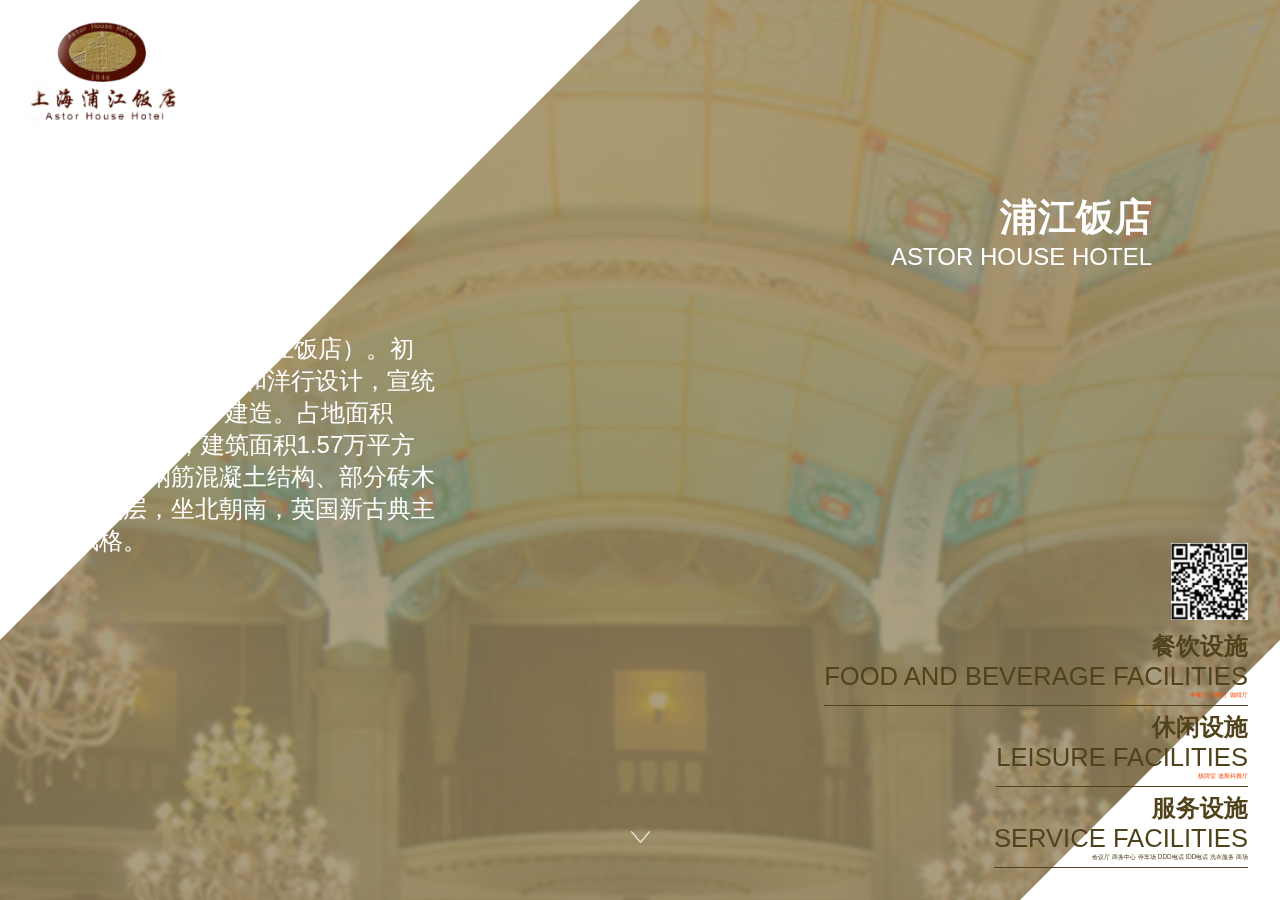
<file: html/ytnmjlg/demo-4.html>
<!DOCTYPE html>
<html lang="en">
<head>
    <meta charset="utf-8">
    <meta http-equiv="X-UA-Compatible" content="IE=edge,chrome=1">
    <meta name="viewport" content="width=device-width, initial-scale=1, maximum-scale=1, user-scalable=no">
    <title>demo</title>
	<link rel="stylesheet" href="css/common.css">
    <link rel="stylesheet" href="css/global.css">
    <link rel="stylesheet" href="src/zepto.fullpage.css">
	<link rel="stylesheet" href="css/jquery.mCustomScrollbar.css">
	<link rel="stylesheet" href="css/swiper.min.css">
	<link rel="stylesheet" href="css/animate.css">
    <style>
        .music{
            position: absolute;
            z-index: 1000;
            right: 0px;
            top: 0px;
            padding: 10px;
            width: 25px;
            height: 25px;
        }
        .music .music-btn {
            display: block;
            padding-left:1px;
            width: 25px;
            height: 25px;
            background-image: url(css/img/music-1.png);
            background-size: 100% 100%;
        }
        .music .music-btn.play {
            background-image: url(css/img/music-0.png);
        }
    </style>
</head>
<body>
    <div id="music" class="music">
        <a class="music-btn"></a>
    </div>
    <div class="wp">
        <div class="wp-inner">
		    <!--page-1-->
            <div class="page page1-img4">
			  <div class="left-top"></div>
              <div class="right-bottom"></div>
			  <div class="page1-cent"></div>
              <div class="left-box js-animate animated" data-animate="bounceInLeft">
			    <img src="images/logo-1.png"/>
              </div>
			  <div class="center-box">
			    <div class="cen-title js-animate animated" data-animate="fadeIn">
			      <h3><span class="fz6">浦江饭店</span></h3>
				  <p>ASTOR HOUSE HOTEL</p>
				</div>
				<div class="cen-text js-animate animated" data-animate="fadeIn">
				  <p>位于黄浦路15号（浦江饭店）。初名礼查饭店。新瑞和洋行设计，宣统二年（1910年）建造。占地面积4580平方米，建筑面积1.57万平方米。部分钢筋混凝土结构、部分砖木结构六层，坐北朝南，英国新古典主义风格。</p>
				</div>
			  </div>
			  <div class="right-box">
			    <ul>
				  <li>
					<div class="lump lump1 js-animate animated" data-animate="bounceInRight">
						<img class="code" src="images/code.jpg"/>
						<p class="bold">餐饮设施</p>
						<p class="fz4">FOOD AND BEVERAGE FACILITIES</p>
						<p class="fz1 red">中餐厅 西餐厅 咖啡厅</p>
					</div>
				  </li>
				  <li>
					<div class="lump lump2 js-animate animated" data-animate="bounceInRight">
						<p class="bold">休闲设施</p>
						<p class="fz4">LEISURE FACILITIES</p>
						<p class="fz1 red">棋牌室 迪斯科舞厅</p>
					</div>
				   </li>
				   <li>
					<div class="lump lump3 js-animate animated" data-animate="bounceInRight">
						<p class="bold">服务设施</p>
						<p class="fz4">SERVICE FACILITIES</p>
						<p class="fz1">会议厅 商务中心 停车场 DDD电话 IDD电话 洗衣服务 商场</p>
					</div>
				   </li>
				 </ul>
              </div>
			</div>
			<!--page-2-->
            <div class="page page2">
			   <div class="pat20 rel">
				   <div class="b-title js-animate animated" data-animate="zoomIn">
					 <h3>浦江饭店简介</h3>
					 <p>ASTOR HOUSE HOTEL</p>
				   </div>
				   <!--banner图-->
				   <div id="mySwipe" class="proimg_wrap">
					 <ul>
					  <li><img src="images/a1.jpg" width="100%"/><p>浦江饭店1</p></li>
					  <li><img src="images/a1.jpg" width="100%"/><p>浦江饭店2</p></li>
					  <li><img src="images/a1.jpg" width="100%"/><p>浦江饭店3</p></li>
					 </ul>
					 <div class="swipedot"></div>
				   </div>
				   <div class="intro">
				     <p>位于黄浦路15号（浦江饭店）。初名礼查饭店。新瑞和洋行设计，宣统二年（1910年）建造。占地面积4580平方米，建筑面积1.57万平方米。部分钢筋混凝土结构、部分砖木结构六层，坐北朝南，英国新古典主义风格。底层饰券式门窗，主入口有铁架大雨篷。二层以上设挑出阳台；三、四层之间贯以多立克式柱。西侧转角处作半圆形，顶部设穹顶塔楼。西翼后部立面顶层为尖拱窗，三层为挑阳台。礼查饭店为上海开埠后第一家外商新式饭店，由英商阿斯脱豪司•礼查于道光二十六年（1846年）创建，初址在上海</p></div>
			   </div>
			</div>
			<!--page-3-->
            <div class="page">
			  <div class="page3-top">
			    <img src="images/c11.jpg"/>  
			  </div>
			  <div class="page3-center rel">
			    <img src="images/c-3.jpg"/>
				<div class="page3-text js-animate animated" data-animate="moveUp">
				  <h3>浦江饭店旧址<br/>ASTOR HOUSE HOTEL</h3>
				  <div class="zoomIn animated w-line" style="animation:zoomIn 1000ms ease 500ms both running;">
					  <svg width="300px" height="300px" viewBox="0 0 300 300" version="1.1" xmlns="http://www.w3.org/2000/svg" xmlns:xlink="http://www.w3.org/1999/xlink" xmlns:sketch="http://www.bohemiancoding.com/sketch/ns" preserveAspectRatio="none meet" style="position:absolute; width: 100%; height:1px; left:0; opacity:0.77;">
						<title>1</title>
						<desc>Created with Sketch.</desc>
						<defs></defs>
						<g id="Page-1" stroke="none" stroke-width="1" fill="none" fill-rule="evenodd" sketch:type="MSPage">
						  <g id="1" class="color1-fill" sketch:type="MSLayerGroup" fill="#fff">
							<g id="Page-1" sketch:type="MSShapeGroup">
							  <rect id="1" x="0" y="0.0794829483" width="100%" height="299.821507"></rect>
							</g>
						  </g>
						</g>
					  </svg>
				  </div>
				  <p>礼查饭店为上海开埠后第一家外商新式饭店，由英商阿斯脱豪司•礼查于道光二十六年（1846年）创建，初址在上海公馆马路(今金陵东路外滩)。咸丰七年（1857年）购现址建造一幢二层楼外廊式西式饭店，咸丰十年（1860年）迁入。</p>
				</div>
			  </div>
			  <div class="page3-bottom clearfix">
			    <img style="width:100%;" src="images/c12.jpg"/>
		      </div>
			</div>
			<!--page-5-->
            <div class="page">
			  <div class="page5-top rel js-animate animated" data-animate="bounceInDown">
			    <img src="images/e-17.jpg"/>
				<div class="topbox js-animate animated" data-animate="moveUp">
				  <h3>浦江饭店内景</h3>
				  <p>钢筋混凝土结构、部分砖木结构六层，坐北朝南，英国新古典主义风格</p>
				</div>
			  </div>
			  <div class="page5-center clearfix">
			     <div class="cent_lt js-animate animated" data-animate="fadeIn">
				   <img src="images/e-18.jpg"/>
				 </div>
				 <div class="cent_rt js-animate animated" data-animate="fadeIn">
				   <img src="images/e-19.jpg"/>
				 </div>
			  </div>
			  <div class="page5-bottom clearfix">
			     <div class="bot_lt js-animate animated" data-animate="bounceInLeft">
				   <img src="images/e-20.jpg"/>
				 </div>
				 <div class="bot_rt js-animate animated" data-animate="moveUp">
				    <div class="case">
					  <h3>内景图</h3>
					  <div class="silo-text">1999年9月28日，上海市人民政府公布礼查饭店为上海市优秀历史建筑。1996年11月20日，国务院公布 “外滩建筑群” 为全国重点文物保护单位。</div>
					</div>
				 </div>
			  </div>
			</div>
			<!--page-6-->
			<div class="page page6-img4">
			  <div class="page6-bottom js-animate animated" data-animate="bounceInRight">
				  <div class="item-1">
					<h3>宴会厅</h3>
					<p>BANQUET  HALL</p>
				  </div>
			  </div>
			  <div class="page6-shade">
				  <span onClick="window.location.href='index.html'" class="abs-lt"><i class="i-return"></i>返回</span>
				  <span class="abs-rt"><i class="i-close"></i>关闭</span>
				  <div class="shade-text js-animate animated" data-animate="moveUp">
				    <h3>活动概述</h3>
					<p class="line-lr">SUMMARY OF ACTIVITIES</p>
					<div class="txt">
					  <p>位于黄浦路15号（浦江饭店）。初名礼查饭店。新瑞和洋行设计，宣统二年（1910年）建造。占地面积4580平方米，建筑面积1.57万平方米。部分钢筋混凝土结构、部分砖木结构六层，坐北朝南，英国新古典主义风格。底层饰券式门窗，主入口有铁架大雨篷。二层以上设挑出阳台；三、四层之间贯以多立克式柱。西侧转角处作半圆形，顶部设穹顶塔楼。西翼后部立面顶层为尖拱窗，三层为挑阳台。</p>
                      <p>礼查饭店为上海开埠后第一家外商新式饭店，由英商阿斯脱豪司•礼查于道光二十六年（1846年）创建，初址在上海公馆马路(今金陵东路外滩)。咸丰七年（1857年）购现址建造一幢二层楼外廊式西式饭店，咸丰十年（1860年）迁入。后经过光绪二十八年（1903年）、宣统二年（1910年）和1920年的改建、重建、增建，礼查饭店方形成现在的</p> 
					</div>
				  </div>
			  </div>
			</div>
        </div>
    </div>
    <span class="start"><b></b></span>
<script type="text/javascript" src="js/zepto.min.js"></script>
<script src="src/zepto.fullpage.js"></script>
<script src="js/swipe.js"></script>
<script src="js/index.js"></script>
<script src="js/base.js"></script>
<script>
	$('.wp-inner').fullpage({
        start: 0,
		change: function (e) {
			// 移除动画属性
			$('.page').eq(e.cur).find('.js-animate').each(function() {
				$(this).removeClass($(this).data('animate')).hide();
			});
		},
		afterChange: function (e) {
			// 添加动画属性
			$('.page').eq(e.cur).find('.js-animate')
				.each(function () {
					$(this).addClass($(this).data('animate')).show();
			});
		}
	});
	
	//背景音乐
	var bgAudio = new Audio();
	bgAudio.loadStatus = 'unload';
	bgAudio.loop = true;
	function loadAudio(audio, url, callback) {
		audio.src = url;
		audio.load();
		audio.addEventListener('canplay', function () {
			bgAudio.loadStatus = 'loaded';
			callback();
		});
		audio.addEventListener('loadstart', function () {
			bgAudio.loadStatus = 'loading';
		});
	}
	function playAudio(){
		if (bgAudio.loadStatus === 'unload') {
			loadAudio(bgAudio, 'media/bg.mp3', function () {
				playAudio();
			});
			return 1;
		}
	
		bgAudio.play();
	}
	function stopAudio() {
		bgAudio.pause();
	}
	bgAudio.addEventListener('playing' ,function (e) {
		$('#music .music-btn').addClass('play');
	});
	bgAudio.addEventListener('pause' ,function (e) {
		$('#music .music-btn').removeClass('play');
	});
	
	$('body').one('touchstart', function () {
		playAudio();
		$('#music').on('touchstart', function (e) {
			if (bgAudio.paused) {
				playAudio();
				return 0;
			}
			stopAudio();
			return 1;
		});
	});
	window.onload = function() {
		if (bgAudio.loadStatus !== 'unload') {return;}
		playAudio();
	};
</script> 
<script type="text/javascript">!window.jQuery && document.write(unescape('%3Cscript src="js/jquery-1.11.1.min.js"%3E%3C/script%3E'))</script>
<script type="text/javascript" src="js/jquery.mCustomScrollbar.concat.min.js"></script>
<script>
(function($){
	$(window).load(function(){
		$(".intro").mCustomScrollbar({
			set_width:false, /*optional element width: boolean, pixels, percentage*/
			set_height:false, /*optional element height: boolean, pixels, percentage*/
			horizontalScroll:false, /*scroll horizontally: boolean*/
			scrollInertia:950, /*scrolling inertia: integer (milliseconds)*/
			mouseWheel:true, /*mousewheel support: boolean*/
			mouseWheelPixels:"auto", /*mousewheel pixels amount: integer, "auto"*/
			autoDraggerLength:true, /*auto-adjust scrollbar dragger length: boolean*/
			autoHideScrollbar:false, /*auto-hide scrollbar when idle*/
			scrollButtons:{ /*scroll buttons*/
				enable:false, /*scroll buttons support: boolean*/
				scrollType:"continuous", /*scroll buttons scrolling type: "continuous", "pixels"*/
				scrollSpeed:"auto", /*scroll buttons continuous scrolling speed: integer, "auto"*/
				scrollAmount:40 /*scroll buttons pixels scroll amount: integer (pixels)*/
			},
			advanced:{
				updateOnBrowserResize:true, /*update scrollbars on browser resize (for layouts based on percentages): boolean*/
				updateOnContentResize:false, /*auto-update scrollbars on content resize (for dynamic content): boolean*/
				autoExpandHorizontalScroll:false, /*auto-expand width for horizontal scrolling: boolean*/
				autoScrollOnFocus:true, /*auto-scroll on focused elements: boolean*/
				normalizeMouseWheelDelta:false /*normalize mouse-wheel delta (-1/1)*/
			},
			contentTouchScroll:true, /*scrolling by touch-swipe content: boolean*/
			callbacks:{
				onScrollStart:function(){}, /*user custom callback function on scroll start event*/
				onScroll:function(){}, /*user custom callback function on scroll event*/
				onTotalScroll:function(){}, /*user custom callback function on scroll end reached event*/
				onTotalScrollBack:function(){}, /*user custom callback function on scroll begin reached event*/
				onTotalScrollOffset:0, /*scroll end reached offset: integer (pixels)*/
				onTotalScrollBackOffset:0, /*scroll begin reached offset: integer (pixels)*/
				whileScrolling:function(){} /*user custom callback function on scrolling event*/
			},
			theme:"light" /*"light", "dark", "light-2", "dark-2", "light-thick", "dark-thick", "light-thin", "dark-thin"*/
		});
	});
})(jQuery);
</script>
</body>
</html>
</file>
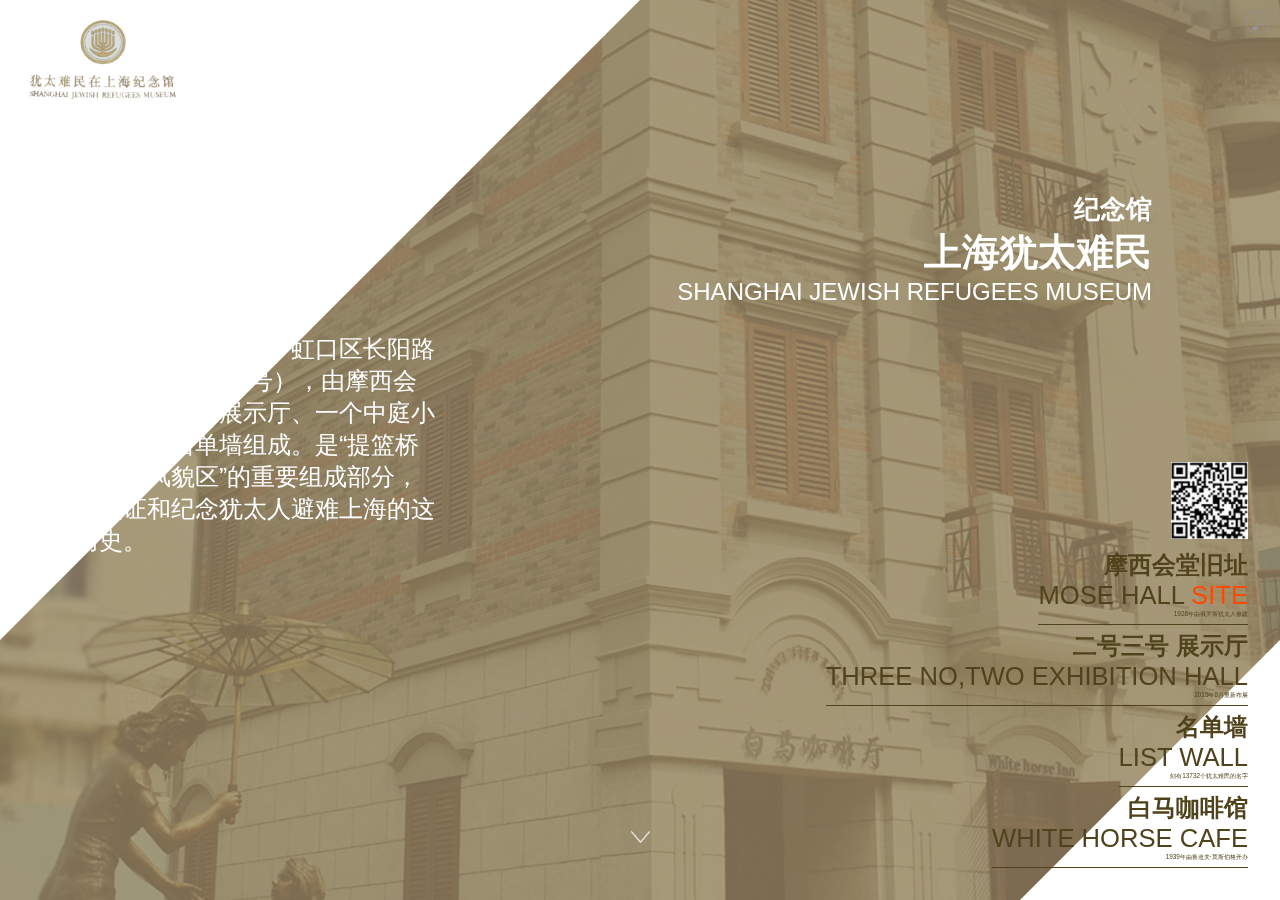
<file: html/ytnmjlg/demo.html>
<!DOCTYPE html>
<html lang="en">
<head>
    <meta charset="utf-8">
    <meta http-equiv="X-UA-Compatible" content="IE=edge,chrome=1">
    <meta name="viewport" content="width=device-width, initial-scale=1, maximum-scale=1, user-scalable=no">
    <title>demo</title>
	<link rel="stylesheet" href="css/common.css">
    <link rel="stylesheet" href="css/global.css">
    <link rel="stylesheet" href="src/zepto.fullpage.css">
	<link rel="stylesheet" href="css/jquery.mCustomScrollbar.css">
	<link rel="stylesheet" href="css/swiper.min.css">
	<link rel="stylesheet" href="css/animate.css">
    <style>
        .music{
            position: absolute;
            z-index: 1000;
            right: 0px;
            top: 0px;
            padding: 10px;
            width: 25px;
            height: 25px;
        }
        .music .music-btn {
            display: block;
            padding-left:1px;
            width: 25px;
            height: 25px;
            background-image: url(css/img/music-1.png);
            background-size: 100% 100%;
        }
        .music .music-btn.play {
            background-image: url(css/img/music-0.png);
        }
    </style>
</head>
<body>
    <div id="music" class="music">
        <a class="music-btn"></a>
    </div>
    <div class="wp">
        <div class="wp-inner">
		    <!--page-1-->
            <div class="page page1">
			  <div class="left-top"></div>
              <div class="right-bottom"></div>
			  <div class="page1-cent"></div>
              <div class="left-box js-animate animated" data-animate="bounceInLeft">
			    <img src="images/logo.png"/>
              </div>
			  <div class="center-box">
			    <div class="cen-title js-animate animated" data-animate="fadeIn">
			      <h3><span class="fz4">纪念馆</span><br/><span class="fz6">上海犹太难民</span></h3>
				  <p>SHANGHAI JEWISH REFUGEES MUSEUM</p>
				</div>
				<div class="cen-text js-animate animated" data-animate="fadeIn">
				  <p>海犹太难民纪念馆位于虹口区长阳路62号（原华德路62号），由摩西会堂旧址、两个新展示厅、一个中庭小广场和一面名单墙组成。是“提篮桥历史文化风貌区”的重要组成部分，旨在见证和纪念犹太人避难上海的这段历史。</p>
				</div>
			  </div>
			  <div class="right-box">
			    <ul>
				  <li>
					<div class="lump lump1 js-animate animated" data-animate="bounceInRight">
						<img class="code" src="images/code.jpg"/>
						<p class="bold">摩西会堂旧址</p>
						<p class="fz4">MOSE HALL <span class="red">SITE</span></p>
						<p class="fz1">1928年由俄罗斯犹太人修建</p>
					</div>
				  </li>
				  <li>
					<div class="lump lump2 js-animate animated" data-animate="bounceInRight">
						<p class="bold">二号三号 展示厅</p>
						<p class="fz4">THREE NO,TWO EXHIBITION HALL</p>
						<p class="fz1">2015年8月重新布展</p>
					</div>
				   </li>
				   <li>
					<div class="lump lump3 js-animate animated" data-animate="bounceInRight">
						<p class="bold">名单墙</p>
						<p class="fz4">LIST WALL</p>
						<p class="fz1">刻有13732个犹太难民的名字</p>
					</div>
				   </li>
				   <li>
					<div class="lump lump4 js-animate animated" data-animate="bounceInRight">
						<p class="bold">白马咖啡馆</p>
						<p class="fz4">WHITE HORSE CAFE</p>
						<p class="fz1">1939年由鲁道夫·莫斯伯格开办</p>
					</div>
				   </li>
				 </ul>
              </div>
			</div>
			<!--page-2-->
            <div class="page page2">
			   <div class="pat20 rel">
				   <div class="b-title js-animate animated" data-animate="zoomIn">
					 <h3>上海犹太难民纪念馆简介</h3>
					 <p>SHANGHAI JEWISH REFUGEES MUSEUM</p>
				   </div>
				   <!--banner图-->
				   <div id="mySwipe" class="proimg_wrap">
					 <ul>
					  <li><img src="images/banner-1.jpg" width="100%"/><p>上海犹太难民纪念馆1</p></li>
					  <li><img src="images/banner-1.jpg" width="100%"/><p>上海犹太难民纪念馆2</p></li>
					  <li><img src="images/banner-1.jpg" width="100%"/><p>上海犹太难民纪念馆3</p></li>
					 </ul>
					 <div class="swipedot"></div>
				   </div>
				   <div class="intro">
				     <p>从二十世纪初至二十世纪三、四十年代，为了逃离反犹浪潮和纳粹的疯狂迫害，成千上万的犹太人逃亡上海避难。据统计，从1933年到1941年，上海先后接纳了约3万名来自德国及德占各国的犹太难民，除数千人经上海去了第三国外，大部分难民选择留在这里。1943年2月，日本占领当局宣布建立“无国籍难民限定居住区”，强行把1937年及之后来沪的犹太难民迁入虹口提篮桥地区一个不足一平方英里的地方。当时这里已经有约10万中国居民！在艰苦的岁月</p></div>
			   </div>
			</div>
			<!--page-3-->
            <div class="page">
			  <div class="page3-top">
			    <img src="images/c-1.jpg"/>  
			  </div>
			  <div class="page3-center rel">
			    <img src="images/c-3.jpg"/>
				<div class="page3-text js-animate animated" data-animate="moveUp">
				  <h3>摩西会堂旧址<br/>MOSE HALL SITE</h3>
				  <div class="zoomIn animated w-line" style="animation:zoomIn 1000ms ease 500ms both running;">
					  <svg width="300px" height="300px" viewBox="0 0 300 300" version="1.1" xmlns="http://www.w3.org/2000/svg" xmlns:xlink="http://www.w3.org/1999/xlink" xmlns:sketch="http://www.bohemiancoding.com/sketch/ns" preserveAspectRatio="none meet" style="position:absolute; width: 100%; height:1px; left:0; opacity:0.77;">
						<title>1</title>
						<desc>Created with Sketch.</desc>
						<defs></defs>
						<g id="Page-1" stroke="none" stroke-width="1" fill="none" fill-rule="evenodd" sketch:type="MSPage">
						  <g id="1" class="color1-fill" sketch:type="MSLayerGroup" fill="#fff">
							<g id="Page-1" sketch:type="MSShapeGroup">
							  <rect id="1" x="0" y="0.0794829483" width="100%" height="299.821507"></rect>
							</g>
						  </g>
						</g>
					  </svg>
				  </div>
				  <p>摩西会堂旧址是上海仅存的两座犹太会堂旧址之一，1928年由俄罗斯犹太人修建，二战期间是在沪犹太难民们经常聚会和举行宗教仪式的场所，2004年被列为上海市优秀历史建筑。以色列前总理拉宾在1994年参观时留言感谢“第二次世界大战时上海人民卓越无比的人道主义壮举”。</p>
				</div>
			  </div>
			  <div class="page3-bottom clearfix">
			    <img src="images/c-2.jpg"/>
				<img src="images/c-4.jpg"/>
		      </div>
			</div>
			<!--page-4-->
            <div class="page">
			  <div class="page4-lt">
			    <div class="rel pad">
				  <h3 class="page4-title js-animate animated" data-animate="bounceInLeft">
				    Exhibition Hall
				  </h3>
				  <div class="page4-text page4-text1 js-animate animated" data-animate="bounceInLeft">
				    <h5>二号展示厅<p>TWO EXHIBITION HALL</p></h5>
				    <p>于2007年底建成，2015年8月重新布展。展厅内介绍二战历史的电影短片配合情景雕塑等艺术品，清晰地展现了犹太难民从欧洲逃亡到上海的历程。此外还展有船票、难民护照和报纸等实物，生动还原了犹太人在上海的这段历史。刻有拉宾题词的大型石碑再次提醒游客们，危急时刻建立的民族友谊，永远会被铭记。</p>
					<div class="zoomIn animated line" style="animation:zoomIn 1000ms ease 2000ms both running;">
					  <svg width="300px" height="300px" viewBox="0 0 300 300" version="1.1" xmlns="http://www.w3.org/2000/svg" xmlns:xlink="http://www.w3.org/1999/xlink" xmlns:sketch="http://www.bohemiancoding.com/sketch/ns" preserveAspectRatio="none meet" style="position:absolute; width: 100%; height:1px; left:0; opacity:0.77;">
						<title>1</title>
						<desc>Created with Sketch.</desc>
						<defs></defs>
						<g id="Page-1" stroke="none" stroke-width="1" fill="none" fill-rule="evenodd" sketch:type="MSPage">
						  <g id="1" class="color1-fill" sketch:type="MSLayerGroup" fill="#783f04">
							<g id="Page-1" sketch:type="MSShapeGroup">
							  <rect id="1" x="0" y="0.0794829483" width="100%" height="299.821507"></rect>
							</g>
						  </g>
						</g>
					  </svg>
					</div>
				  </div>
				  <div class="page4-text page4-text2 js-animate animated" data-animate="bounceInLeft">	
					<h5>三号展示厅<p>THREE EXHIBITION HALL</p></h5>
				    <p>于2008年5月建成，2015年8月重新布展。主要展出虹口隔都内，犹太难民和上海邻居的生活故事。内容丰富的短片配合多件实物展品，展现出隔都内的恶劣情况，以及上海人和犹太人的深厚情谊。</p>
					<div class="zoomIn animated line" style="animation:zoomIn 2000ms ease 2000ms both running;">
					  <svg width="300px" height="300px" viewBox="0 0 300 300" version="1.1" xmlns="http://www.w3.org/2000/svg" xmlns:xlink="http://www.w3.org/1999/xlink" xmlns:sketch="http://www.bohemiancoding.com/sketch/ns" preserveAspectRatio="none meet" style="position:absolute; width: 100%; height:1px; left:0; opacity:0.77;">
						<title>1</title>
						<desc>Created with Sketch.</desc>
						<defs></defs>
						<g id="Page-1" stroke="none" stroke-width="1" fill="none" fill-rule="evenodd" sketch:type="MSPage">
						  <g id="1" class="color1-fill" sketch:type="MSLayerGroup" fill="#783f04">
							<g id="Page-1" sketch:type="MSShapeGroup">
							  <rect id="1" x="0" y="0.0794829483" width="100%" height="299.821507"></rect>
							</g>
						  </g>
						</g>
					  </svg>
					</div>
				  </div>
				</div>
			  </div>
			  <div class="page4-rt">
			    <div class="rtimg rtimg1 js-animate animated" data-animate="moveLeft">
			      <img src="images/d-1.jpg"/>
				</div>
				<div class="rtimg rtimg2 js-animate animated" data-animate="moveLeft">
				  <img src="images/d-2.jpg"/>
				</div>
				<div class="rtimg rtimg3 js-animate animated" data-animate="moveLeft">
				  <img src="images/d-3.jpg"/>
				</div>
			  </div>
			</div>
			<!--page-5-->
            <div class="page">
			  <div class="page5-top rel js-animate animated" data-animate="bounceInDown">
			    <img src="images/e-1.jpg"/>
				<div class="topbox js-animate animated" data-animate="moveUp">
				  <h3><span class="fz3">ATRIUM PLAZA</span> 中庭小广场</h3>
				  <p>中庭小广场是拍照留影、驻足欣赏摩西会堂旧址建筑风貌的好地方</p>
				</div>
			  </div>
			  <div class="page5-center clearfix">
			     <div class="cent_lt js-animate animated" data-animate="fadeIn">
				   <img src="images/e-2.jpg"/>
				 </div>
				 <div class="cent_rt js-animate animated" data-animate="fadeIn">
				   <img src="images/e-3.jpg"/>
				 </div>
			  </div>
			  <div class="page5-bottom clearfix">
			     <div class="bot_lt js-animate animated" data-animate="bounceInLeft">
				   <img src="images/e-4.jpg"/>
				 </div>
				 <div class="bot_rt js-animate animated" data-animate="moveUp">
				    <div class="case">
					  <h3>名单墙</h3>
					  <div class="silo-text">于2014年9月揭幕，刻有13732个曾居住在上海的犹太难民的名字，是世界上唯一一面以“拯救”为主题的名单墙。</div>
					</div>
				 </div>
			  </div>
			</div>
			<!--page-6-->
			<div class="page page6">
			  <div class="page6-bottom js-animate animated" data-animate="bounceInRight">
				  <div class="item-1">
					<h3>白马咖啡厅</h3>
					<p>WHITE HORSE CAFE</p>
				  </div>
				  <div class="item-2 js-animate animated" data-animate="bounceInRight">
					<p>开业于1939年，由从维也纳逃亡到上海的犹太人鲁道夫·莫斯伯格一家租住了一栋三层带阁楼的建筑开办而成，是当时犹太难民日常聚集的场所。</p>
				  </div>
			  </div>
			  <div class="page6-shade">
				  <span onClick="window.location.href='index.html'" class="abs-lt"><i class="i-return"></i>返回</span>
				  <span class="abs-rt"><i class="i-close"></i>关闭</span>
				  <div class="shade-text js-animate animated" data-animate="moveUp">
				    <h3>活动概述</h3>
					<p class="line-lr">SUMMARY OF ACTIVITIES</p>
					<div class="txt">
					  <p>自2007年重新修缮并对外开放以来，上海犹太难民纪念馆与有关国家驻沪总领事馆和相关机构进行了富有成效的合作与交流，联合举办了内容丰富、形式多样的各种活动。2015年是中国人民抗日战争暨世界反法西斯战争胜利70周年，纪念馆对内部展陈进行了重新布置，启动了“上海名单墙”，并且开放了白马咖啡馆这一新建纪念设施。</p> 
                      <p>纪念馆自2011年开始在世界各地进行巡回展览。自2011年以来，纪念馆曾先后在德国、以色列、美国、匈牙利、澳大利亚和马耳他等多个国家举办展览并产生重大反响。此外，常有犹太家庭选择在摩西会堂旧址举行子女的成人仪式与犹太婚礼。</p>
					</div>
				  </div>
			  </div>
			</div>
        </div>
    </div>
    <span class="start"><b></b></span>
<script type="text/javascript" src="js/zepto.min.js"></script>
<script src="src/zepto.fullpage.js"></script>
<script src="js/swipe.js"></script>
<script src="js/index.js"></script>
<script src="js/base.js"></script>
<script>
	$('.wp-inner').fullpage({
        start: 0,
		change: function (e) {
			// 移除动画属性
			$('.page').eq(e.cur).find('.js-animate').each(function() {
				$(this).removeClass($(this).data('animate')).hide();
			});
		},
		afterChange: function (e) {
			// 添加动画属性
			$('.page').eq(e.cur).find('.js-animate')
				.each(function () {
					$(this).addClass($(this).data('animate')).show();
			});
		}
	});
	
	//背景音乐
	var bgAudio = new Audio();
	bgAudio.loadStatus = 'unload';
	bgAudio.loop = true;
	function loadAudio(audio, url, callback) {
		audio.src = url;
		audio.load();
		audio.addEventListener('canplay', function () {
			bgAudio.loadStatus = 'loaded';
			callback();
		});
		audio.addEventListener('loadstart', function () {
			bgAudio.loadStatus = 'loading';
		});
	}
	function playAudio(){
		if (bgAudio.loadStatus === 'unload') {
			loadAudio(bgAudio, 'media/bg.mp3', function () {
				playAudio();
			});
			return 1;
		}
	
		bgAudio.play();
	}
	function stopAudio() {
		bgAudio.pause();
	}
	bgAudio.addEventListener('playing' ,function (e) {
		$('#music .music-btn').addClass('play');
	});
	bgAudio.addEventListener('pause' ,function (e) {
		$('#music .music-btn').removeClass('play');
	});
	
	$('body').one('touchstart', function () {
		playAudio();
		$('#music').on('touchstart', function (e) {
			if (bgAudio.paused) {
				playAudio();
				return 0;
			}
			stopAudio();
			return 1;
		});
	});
	window.onload = function() {
		if (bgAudio.loadStatus !== 'unload') {return;}
		playAudio();
	};
</script> 
<script type="text/javascript">!window.jQuery && document.write(unescape('%3Cscript src="js/jquery-1.11.1.min.js"%3E%3C/script%3E'))</script>
<script type="text/javascript" src="js/jquery.mCustomScrollbar.concat.min.js"></script>
<script>
(function($){
	$(window).load(function(){
		$(".intro").mCustomScrollbar({
			set_width:false, /*optional element width: boolean, pixels, percentage*/
			set_height:false, /*optional element height: boolean, pixels, percentage*/
			horizontalScroll:false, /*scroll horizontally: boolean*/
			scrollInertia:950, /*scrolling inertia: integer (milliseconds)*/
			mouseWheel:true, /*mousewheel support: boolean*/
			mouseWheelPixels:"auto", /*mousewheel pixels amount: integer, "auto"*/
			autoDraggerLength:true, /*auto-adjust scrollbar dragger length: boolean*/
			autoHideScrollbar:false, /*auto-hide scrollbar when idle*/
			scrollButtons:{ /*scroll buttons*/
				enable:false, /*scroll buttons support: boolean*/
				scrollType:"continuous", /*scroll buttons scrolling type: "continuous", "pixels"*/
				scrollSpeed:"auto", /*scroll buttons continuous scrolling speed: integer, "auto"*/
				scrollAmount:40 /*scroll buttons pixels scroll amount: integer (pixels)*/
			},
			advanced:{
				updateOnBrowserResize:true, /*update scrollbars on browser resize (for layouts based on percentages): boolean*/
				updateOnContentResize:false, /*auto-update scrollbars on content resize (for dynamic content): boolean*/
				autoExpandHorizontalScroll:false, /*auto-expand width for horizontal scrolling: boolean*/
				autoScrollOnFocus:true, /*auto-scroll on focused elements: boolean*/
				normalizeMouseWheelDelta:false /*normalize mouse-wheel delta (-1/1)*/
			},
			contentTouchScroll:true, /*scrolling by touch-swipe content: boolean*/
			callbacks:{
				onScrollStart:function(){}, /*user custom callback function on scroll start event*/
				onScroll:function(){}, /*user custom callback function on scroll event*/
				onTotalScroll:function(){}, /*user custom callback function on scroll end reached event*/
				onTotalScrollBack:function(){}, /*user custom callback function on scroll begin reached event*/
				onTotalScrollOffset:0, /*scroll end reached offset: integer (pixels)*/
				onTotalScrollBackOffset:0, /*scroll begin reached offset: integer (pixels)*/
				whileScrolling:function(){} /*user custom callback function on scrolling event*/
			},
			theme:"light" /*"light", "dark", "light-2", "dark-2", "light-thick", "dark-thick", "light-thin", "dark-thin"*/
		});
	});
})(jQuery);
</script>
</body>
</html>
</file>
<file: html/ytnmjlg/css/common.css>
@charset "utf-8";
/* CSS Document */
body {font-family:"Microsoft yahei", Arial, Verdana; font-size:120%; background:#fff;}
*{ padding:0; margin:0; list-style:none;}
img{ vertical-align:top;}
.fl{ float:left;}
.tl{ text-align:left;}
.tc{ text-align:center;}
.tr{ text-align:right;}
.rel{ position:relative;}
.abs{ position:absolute;}
.clear{ clear:both; width:100%; height:0;}
.clearfix:after{ visibility:hidden; display:block; height:0; font-size:0; content:""; clear:both;}
*+html .clearfix {display:inline;zoom:1;}
a{ text-decoration:none;}
.wrapper{ max-width:640px; min-width:320px; margin:0 auto;}

.entrybg{ background:url(../images/index_bg.jpg); background-repeat:no-repeat; background-position:center; background-size:cover; height:100%;}
.cont-Left{ float:left; width:35%; height:100%;}

.h3_title{ position:absolute; left:50%; top:1rem;  color:#282622; width:2rem;}
.title{ position:absolute; text-align:center; font-size:0.7rem; word-wrap:break-word; width:0.7rem;}
.english{ -webkit-transform:rotate(90deg); transform:rotate(90deg); font-size:0.7rem; position:absolute; left:1.2rem; top:4rem; width:0.7rem;}


.cont-Right{ float:right; width:65%; height:100%; position:relative; z-index:0; overflow:hidden;}
.film_bg{ position:absolute; z-index:-1; left:0; width:100%; height:100%;}

.spot{ overflow-y:auto; overflow-x:hidden; width:96%; margin:0 auto; height:100%;}
.spot::-webkit-scrollbar{display:none;}
.spot li{ padding:15px 30px;}
.spot li img{ width:100%;}
.spot li p{ background:#f5f3eb; height:30px; line-height:30px; text-align:center; color:#555454; font-size:16px;}
.f18{ font-size:18px;}
.red{ color:#ff4800;}
.fz1{ font-size:0.1rem;}
.fz2{ font-size:0.2rem;}
.fz3{ font-size:0.3rem;}
.fz4{ font-size:0.4rem;}
.fz5{ font-size:0.5rem;}
.fz6{ font-size:0.6rem;}


.bold{ font-weight:bold;}
</file>
<file: html/ytnmjlg/css/global.css>
﻿.wp{
    position: absolute;
    top: 0;
    left: 0;
    right: 0;
    bottom: 0;
    overflow: hidden;            
}
.page{
	position:relative;
	background:#fff;
}
.page1{
	background:url(../images/page-6.jpg);
	background-repeat:no-repeat; 
	background-position:center; 
	background-size:cover; 
	height:100%;
}
.page1-img{
	background:url(../images/a5.jpg);
	background-repeat:no-repeat; 
	background-position:center; 
	background-size:cover; 
	height:100%;
}
.page1-img2{
	background:url(../images/bg_2.jpg);
	background-repeat:no-repeat; 
	background-position:center; 
	background-size:cover; 
	height:100%;
}
.page1-img3{
	background:url(../images/bg_3.jpg);
	background-repeat:no-repeat; 
	background-position:center; 
	background-size:cover; 
	height:100%;
}
.page1-img4{
	background:url(../images/bg_4.jpg);
	background-repeat:no-repeat; 
	background-position:center; 
	background-size:cover; 
	height:100%;
}
.page2{
    background:url(../images/page-2.jpg);
	background-repeat:no-repeat; 
	background-position:center; 
	background-size:cover; 
	height:100%;
}
.page3{
    background: maroon;
}
.page4{
    background: green;
}
.page5{
    background: blue;
}
.page6{
    background:url(../images/page-6.jpg);
	background-repeat:no-repeat; 
	background-position:center; 
	background-size:cover; 
	height:100%;
}
.page6-img{
	background:url(../images/bg_5.jpg);
	background-repeat:no-repeat; 
	background-position:center; 
	background-size:cover; 
	height:100%;
}
.page6-img2{
	background:url(../images/bg_2.jpg);
	background-repeat:no-repeat; 
	background-position:center; 
	background-size:cover; 
	height:100%;
}
.page6-img3{
	background:url(../images/bg_3.jpg);
	background-repeat:no-repeat; 
	background-position:center; 
	background-size:cover; 
	height:100%;
}
.page6-img4{
	background:url(../images/bg_4.jpg);
	background-repeat:no-repeat; 
	background-position:center; 
	background-size:cover; 
	height:100%;
}
.page7{
    background: #000;
}

/* 箭头 */
@-webkit-keyframes start {
    0%,30% {
        opacity: 0.2;
        -webkit-transform: translate(0,10px);
    }
    60% {
        opacity: 1;
        -webkit-transform: translate(0,0);
    }
    100% {
        opacity: 0.2;
        -webkit-transform: translate(0, -5px);
    }
}
@keyframes start {
    0%,30% {
        opacity: 0.2;
        transform: translate(0,10px);
    }
    60% {
        opacity: 1;
        transform: translate(0,0);
    }
    100% {
        opacity: 0.2;
        transform: translate(0, -5px);
    }
}
.start{
    position: fixed;
    left: 50%;
    margin-left: -17px;
    top: 95%;
    margin-top: -34px;
    width: 34px;
    height: 34px;
}
.start b{
    position: absolute;
    left: 50%;
    top: 10px;
    margin-left: -9px;
    width: 19px;
    height: 12px;
    background: url(img/arrow.png);
    background-size: 100% 100%;
    -webkit-animation: start 1.5s infinite ease-in-out;
    animation: start 1.5s infinite ease-in-out;
}


.left-top{ 
    position:absolute; 
	left:0;
	top:0;
	z-index:4;
}
.left-box{
	position:absolute;
	top:10px;
	left:10px;
	z-index:4;
}
.left-box img{
	width:3rem;
	transform:scale(0.8,0.8);	
}
.center-top img{
	position:absolute;
	left:0;
	top:0;
	z-index:3;
	width:100%;
	
}
.page1-cent{
	background:rgba(147,132,96,0.8);
	width:100%;
	height:100%;	
}
.center-box{
	color:#fff;
}
.cen-title{
	position:absolute;
	z-index:3;
	top:3rem;
	right:2rem;
	text-align:right;
}
.cen-text{
	position:absolute;
	z-index:3;
	width:6rem;
	top:5.2rem;
	left:0.8rem;
	text-align:left;
}
.right-bottom{ 
    position:absolute; 
	right:0;
	bottom:0;
	z-index:3;
}
.right-box{ 
    position:absolute;
	right:0.5rem;
	bottom:0.5rem;
	z-index:3;
	text-align:right;
	color:#50431c;
}
.code{
	width:1.2rem;
	height:1.2rem;
	margin-bottom:10px;
}
.lump{
	display:inline-block;
	border-bottom:1px solid #50431c;
	padding:5px 0;
}


/*page2*/
.pat20{ 
   padding:20px;
}
.b-title{ 
   position:absolute;
   width:100%;
   text-align:center;
   color:#50431c;
   left:0;
}
.b-title h3{ 
  font-size:0.6rem;
}
.b-title p{ 
  font-size:0.3rem;
}

/*banner*/
.proimg_wrap {
  margin-top:1.5rem;
  position: relative;
  overflow: hidden; 
  border:2px solid #948d80;
}

.proimg_wrap ul {
  overflow: hidden;
  position: relative; 
}

.proimg_wrap ul li {
  float: left;
  position: relative;
}
.proimg_wrap ul li img{
	width:100%;
	height:100%;
}
.proimg_wrap li p{
	position:absolute;
	bottom:20px;
	background:rgba(0,0,0,0.4);
	width:100%;
	text-align:center;
	color:#fff;
	font-size:0.5rem;
	height:1rem;
	line-height:1rem;
}
.proimg_wrap .swipedot {
  width: 100%;
  position: absolute;
  bottom: 0;
  height:20px;
  text-align: center; 
  background:rgba(0,0,0,0.4);
}

.proimg_wrap .swipedot span {
  display: inline-block;
  width: 5px;
  height: 5px;
  border-radius:50%;
  background:#555354;
  margin:5px; 
}

.proimg_wrap .swipedot span.current {
  background: #fff; 
}
  
.intro{ 
  margin-top:1rem;
  padding:10px; 
  overflow-y:auto; 
  overflow-x:hidden;
}
.intro p{
  font-size:0.4rem;
  text-indent:1em;
  word-break: break-all;	
}
.page3-top img{
	height:100%;
	width:100%;
}
.page3-center{
	overflow:hidden;
}
.page3-center img{
	height:100%;
	width:100%;
}
.page3-text{
	position:absolute;
	z-index:1;
	height:100%;
	left:0;
	top:0;
	text-align:center;
	background:rgba(147,132,96,0.8);
	overflow:hidden;
}
.page3-text h3{
	 font-size:16px;
	 color:#ffe552;
	 padding:5px 0;
}
.page3-text p{
	 font-size:0.4rem;
	 text-align:left;
	 padding:0 10px;
	 color:#fff;
}
.page3-bottom img{
	width:50%;
	height:100%;
	float:left;
}
.w-line{
	position:relative;
	width:90%;
	height:1px;
	margin:0.1rem 5%;
	
}

/*page4*/
.page4-lt{
	position:absolute;
	left:0;
	top:0;
	width:38%;
	height:100%;
}
.pat10{
	padding:10px;
}
.pad{
	padding-top:1rem;
}
.page4-title{
	background:#958662;
	text-align:center;
	position:absolute;
	color:#fff;
	width:90%;
	left:5%;
	top:0.3rem;
}
.page4-text{
	padding:0.3rem 10%;
	text-align:center;
	transform:scale(0.8,0.8);
}
.line{
	width:100%;
	height:1px;
	margin-top:0.3rem;
}
.page4-rt{
	position:absolute;
	right:0;
	top:0;
	width:62%;
	height:100%;
}
.page4-rt .rtimg img{
	width:100%;
}
.page4-text h5{
	font-size:0.5rem;
	color:#958662;
}
.page4-text h5 p{
	font-size:0.1rem;
	font-weight:normal;
	text-align:center;
}
.page4-text p{
	font-size:0.3rem;
	color:#958662;
	text-align:left;
	word-break:break-all;
}
.page5-top img{
	width:100%;
	height:100%;
}
.topbox{
	position:absolute;
	padding:0.3rem 0;
	text-align:right;
	bottom:0;
	background:rgba(77,69,34,0.6);
	width:100%;
	color:#fff;
	overflow:hidden;
}
.topbox h3{
	font-size:0.6rem;
	padding:0 0.1rem;
}
.topbox p{
	font-size:0.2rem;
	padding:0 0.1rem;
}
.page5-center img{
	height:100%;
	width:100%;
}
.cent_lt{
	float:left;
	width:58%;
	height:100%;
}
.cent_rt{
	float:right;
	width:42%;
	height:100%;
}
.page5-bottom img{
	width:100%;
	height:100%;
}
.bot_lt{
	float:left;
	width:70%;
	height:100%;
}
.bot_rt{
	float:right;
	width:30%;
	height:100%;
	background:#958662;
	color:#fff;
	overflow:hidden;
	position:relative;
}
.case{
	left:8px;
	top:8px;
	overflow:hidden;
	position:absolute;
}
.bot_rt h3{
	font-size:0.4rem;
	width:0.4rem;
	height:100%;
	float:right;	
}
.bot_rt .silo-text{
	margin-right:0.1rem;
	width:999px;
	position:absolute;
	right:0.4rem;
}
.bot_rt .silo-text p{
	float:right;
	font-size:0.3rem;
	width:0.3rem;
	word-wrap : break-word;
	padding:0 3px;
	text-align:center;
}

.page6-bottom{
	position:absolute;
	bottom:2rem;
	right:0;
	width:80%;
	text-align:right;	
}
.item-1{
	display:inline-block;
	text-align:right;
	background:rgba(77,69,34,0.6);
	color:#fff;
	padding:0.1rem 0.3rem;
}
.item-1 h3{
	font-size:0.6rem;
}
.item-1 p{
	font-size:0.3rem;
}
.item-2{
	width:80%;
	display:inline-block;
	text-align:left;
	color:#fff;
	font-size:0.3rem;
	background:rgba(77,69,34,0.5);
	padding:0.1rem 0.3rem;
	margin-top:0.1rem;
}

.page6-shade{
	position:absolute;
	z-index:4;
	left:0;
	top:0;
	width:100%;
	height:100%;
	background:rgba(77,69,34,0.7);
	display:none;
}
.abs-lt{ 
   position:absolute;
   left:1rem;
   top:1rem;
   font-size:0.5rem;
   color:#fff;
   height:0.8rem;
   z-index:5;
}
.i-return{
	display:inline-block;
	vertical-align:middle;
	background:url(../images/return.png) no-repeat;
	background-size:80% auto;
	width:0.8rem;
	height:0.8rem;
}
.abs-rt{ 
   position:absolute;
   right:1rem;
   top:1rem;
   font-size:0.5rem;
   color:#fff;
   height:0.8rem;
   z-index:5;
}
.i-close{
	display:inline-block;
	vertical-align:middle;
	background:url(../images/close.png) no-repeat;
	width:0.8rem;
	height:0.8rem;
	background-size:80% auto;
}
.shade-text{
	position:absolute;
	padding-top:2rem;
	color:#fff;
	text-align:center;
	width:80%;
	left:10%;
}
.shade-text h3{
	font-size:0.6rem;
	padding-bottom:0.1rem;
}
.line-lr{
	padding-bottom:0.5rem;
}
.line-lr:before{
	content:"———";
}
.line-lr:after{
	content:"———";
}
.txt p{ 
   text-align:left;
   text-indent:1rem;
}
</file>
<file: html/ytnmjlg/src/zepto.fullpage.css>
.fullPage-wp{   
    -webkit-transform: translate3d(0,0,0);     
    transform: translate3d(0,0,0);     
}
.fullPage-wp:after {
    display: block;
    content: ' ';
    height: 0;
    clear: both;
}
.fullPage-wp.anim{
    -webkit-transition: all 500ms ease-out 0s;
    transition: all 500ms ease-out 0s; 
}
.fullPage-page{
    display: block;
    overflow: hidden;
}

.fullPage-dir-h {
    float: left;
}
</file>
